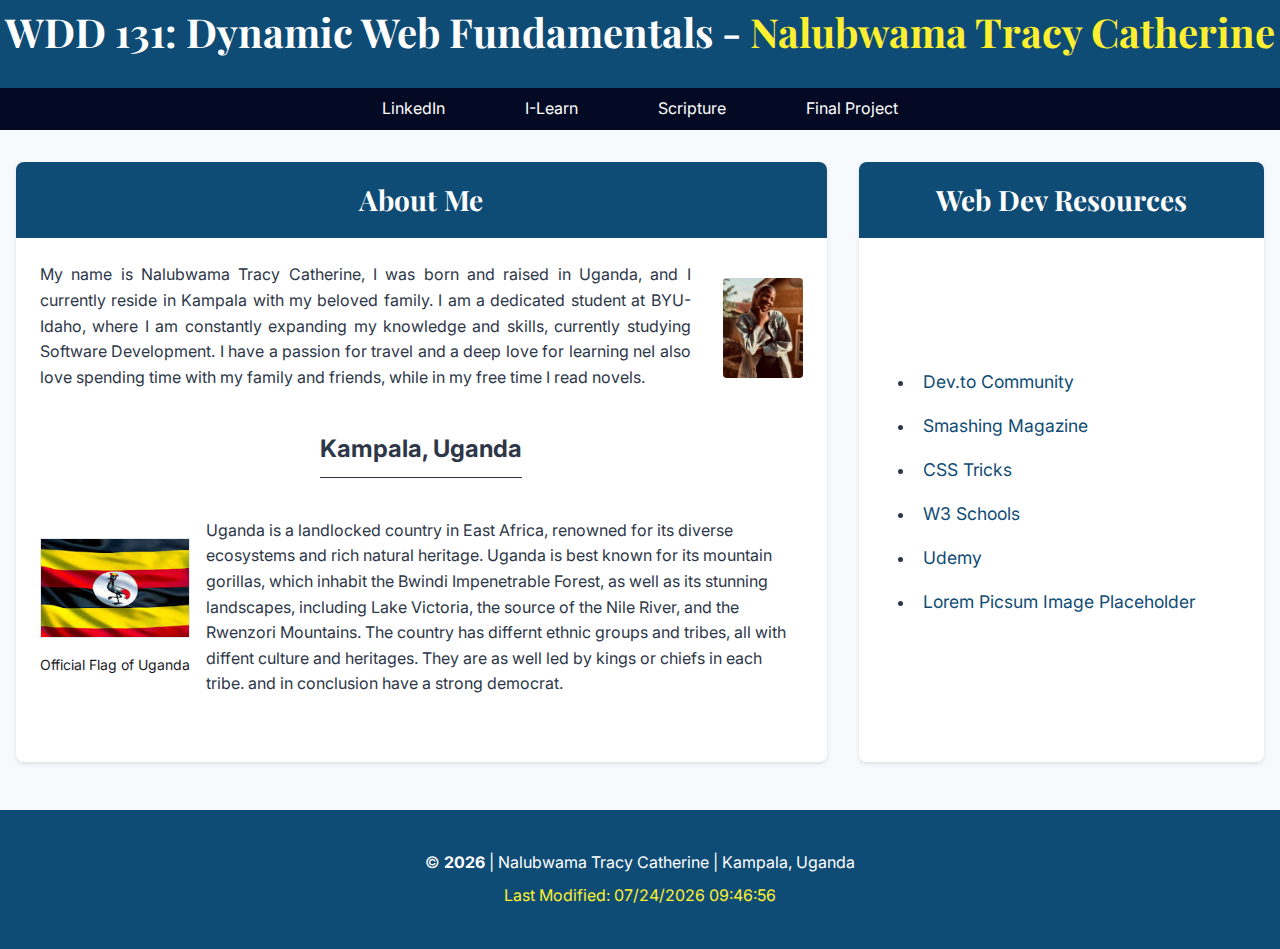
<file: index.html>
<!DOCTYPE html>
<html lang="en">
   <head>
      <meta charset="UTF-8">
      <meta name="viewport" content="width=device-width, initial-scale=1.0">
      <meta name="description" content="WDD 131 - Dynamic Web Fundamentals - Nalubwama Tracy Catherine - A comprehensive web development portfolio showcasing HTML, CSS, and JavaScript skills">
      <meta name="author" content="Nalubwama Tracy Catherine">
      <title>WDD 131 - Dynamic Web Fundamentals - Nalubwama Tracy Catherine</title>
      <link rel="preconnect" href="https://fonts.googleapis.com">
      <link rel="preconnect" href="https://fonts.gstatic.com" crossorigin>
      <link href="https://fonts.googleapis.com/css2?family=Inter:wght@400;500;600;700&family=Playfair+Display:wght@700&display=swap" rel="stylesheet">
      <link rel="stylesheet" href="styles/base.css">
      <script src="scripts/getdates.js" defer></script>
   </head>
  <body>
    <header>
        <h1>WDD 131: Dynamic Web Fundamentals - <span class="header-highlight">Nalubwama Tracy Catherine</span></h1>
      <nav>
        <a href="https://www.linkedin.com/in/tracy-catherine-2913482ba/" target="_blank" rel="noopener noreferrer">LinkedIn</a>
        <a href="https://byupw.instructure.com/" target="_blank" rel="noopener noreferrer">I-Learn</a>
        <a href="https://www.churchofjesuschrist.org/study/general-conference/2017/10/the-book-of-mormon-what-would-your-life-be-like-without-it?lang=eng&id=38#38" target="_blank" rel="noopener noreferrer">Scripture</a>
        <a href="/final-project/">Final Project</a>
        </nav>
        </header>
        
        <main>
            <div class="card about-section">
                <h2>About Me</h2>
                <div class="about-content">
                    <div class="about-text">
                        <p>My name is Nalubwama Tracy Catherine, I was born and raised in Uganda, and I currently reside in Kampala with my beloved family. I am a dedicated student at BYU-Idaho, where I am constantly expanding my knowledge and skills, currently studying Software Development. I have a passion for travel and a deep love for learning neI also love spending time with my family and friends, while in my free time I read novels.</p>
                    </div>
                    <div class="profile-photo">
                        <img src="images/profilepic.jpg" alt="Profile Photo" class="profile-photo-img">
                    </div>
                </div>
                
                <div class="location-info">
                    <h3>Kampala, Uganda</h3>
                    <div class="location-details">
                        <div class="flag-container">
                            <img src="images/flag.jpg" alt="Flag of Uganda" class="flag-img">
                            <p class="flag-caption">Official Flag of Uganda</p>
                        </div>
                        <div class="location-content">
                            <p>Uganda is a landlocked country in East Africa, renowned for its diverse ecosystems and rich natural heritage. Uganda is best known for its mountain gorillas, which inhabit the Bwindi Impenetrable Forest, as well as its stunning landscapes, including Lake Victoria, the source of the Nile River, and the Rwenzori Mountains. The country has differnt ethnic groups and tribes, all with diffent culture and heritages. They are as well led by kings or chiefs in each tribe. and in conclusion have a strong democrat.</p>
                        </div>
                    </div>
                </div>
            </div>
        
          <div class="card resources-section">
            <h2>Web Dev Resources</h2>
            <ul>
              <li><a href="https://dev.to" target="_blank">Dev.to Community</a></li>
              <li><a href="https://www.smashingmagazine.com/" target="_blank">Smashing Magazine</a></li>
              <li><a href="https://css-tricks.com/" target="_blank">CSS Tricks</a></li>
              <li><a href="https://www.w3schools.com/" target="_blank">W3 Schools</a></li>
              <li><a href="https://www.udemy.com/" target="_blank">Udemy</a></li>
              <li><a href="https://picsum.photos/" target="_blank">Lorem Picsum Image Placeholder</a></li>
            </ul>
          </div>
        </main>
        
        <footer>
          <p>© <span id="currentyear"></span> | Nalubwama Tracy Catherine | Kampala, Uganda</p>
          <p id="lastModified" class="header-highlight"></p>
        </footer>
  </body>
</html>
</file>
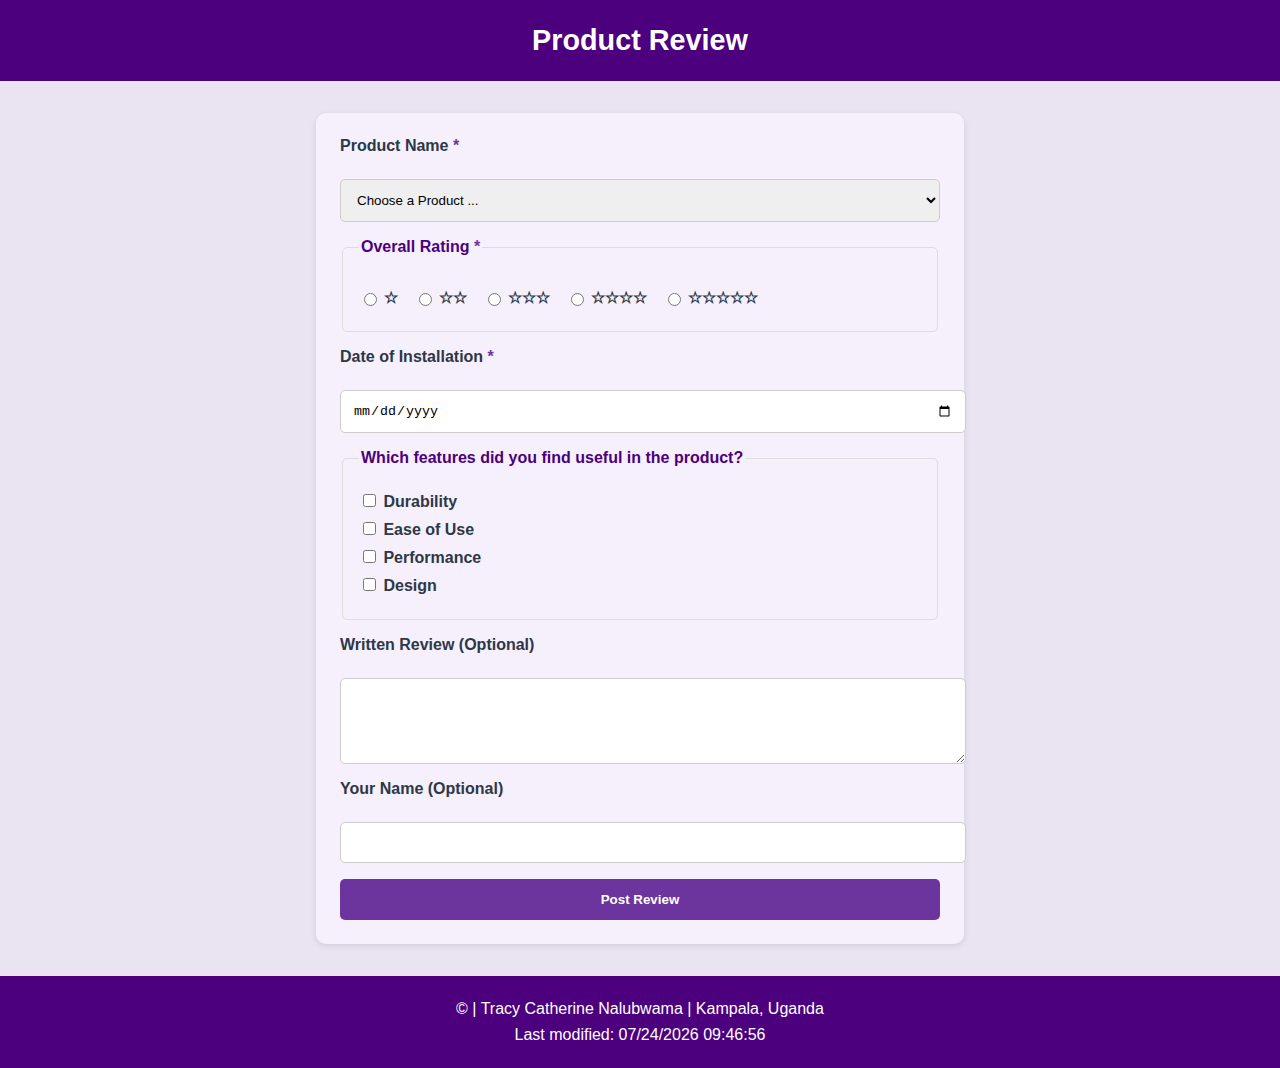
<file: form.html>
<!DOCTYPE html>
<html lang="en">
<head>
    <meta charset="UTF-8">
    <meta name="viewport" content="width=device-width, initial-scale=1.0">
    <meta name="description" content="Product Review - Share your thoughts and ratings on various products">
    <meta name="author" content="Nalubwama Tracy Catherine">
    <title>Product Review</title>
    <link rel="preconnect" href="https://fonts.googleapis.com">
    <link rel="preconnect" href="https://fonts.gstatic.com" crossorigin>
    <link href="https://fonts.googleapis.com/css2?family=Inter:wght@400;600&display=swap" rel="stylesheet">
    <link rel="stylesheet" href="styles/form.css">
</head>
<body>
    <header>
        <h1>Product Review</h1>
    </header>

    <main>
        <div class="form-container">
            <!-- Added method and action attributes -->
            <form action="review.html" method="get" id="reviewForm" novalidate>
                <!-- Product Name -->
                <label for="productName">Product Name <span class="required">*</span></label>
                <select id="productName" name="productName" required>
                    <option value="" disabled selected>Choose a Product ...</option>
                </select>

                <!-- Overall Rating -->
                <fieldset id="ratingFieldset">
                    <legend>Overall Rating <span class="required">*</span></legend>
                    <label><input type="radio" id="rating1" name="rating" value="1" required> ☆</label>
                    <label><input type="radio" id="rating2" name="rating" value="2"> ☆☆</label>
                    <label><input type="radio" id="rating3" name="rating" value="3"> ☆☆☆</label>
                    <label><input type="radio" id="rating4" name="rating" value="4"> ☆☆☆☆</label>
                    <label><input type="radio" id="rating5" name="rating" value="5"> ☆☆☆☆☆</label>
                </fieldset>

                <!-- Date of Installation -->
                <label for="installationDate">Date of Installation <span class="required">*</span></label>
                <input type="date" id="installationDate" name="installationDate" required>

                <!-- Useful Features -->
                <fieldset>
                    <legend>Which features did you find useful in the product?</legend>
                    <label><input type="checkbox" id="durability" name="features" value="Durability"> Durability</label>
                    <label><input type="checkbox" id="easeOfUse" name="features" value="Ease of Use"> Ease of Use</label>
                    <label><input type="checkbox" id="performance" name="features" value="Performance"> Performance</label>
                    <label><input type="checkbox" id="design" name="features" value="Design"> Design</label>
                </fieldset>

                <!-- Written Review -->
                <label for="review">Written Review (Optional)</label>
                <textarea id="review" name="review" rows="4"></textarea>

                <!-- User Name -->
                <label for="userName">Your Name (Optional)</label>
                <input type="text" id="userName" name="userName">

                <!-- Submit Button -->
                <button type="submit">Post Review</button>
            </form>
        </div>
    </main>

    <footer>
        <p>© <span id="currentyear"></span> | Tracy Catherine Nalubwama | Kampala, Uganda</p>
        <p id="lastModified" class="header-highlight"></p>
    </footer>

    <script src="scripts/form.js" defer></script>
</body>
</html>
</file>
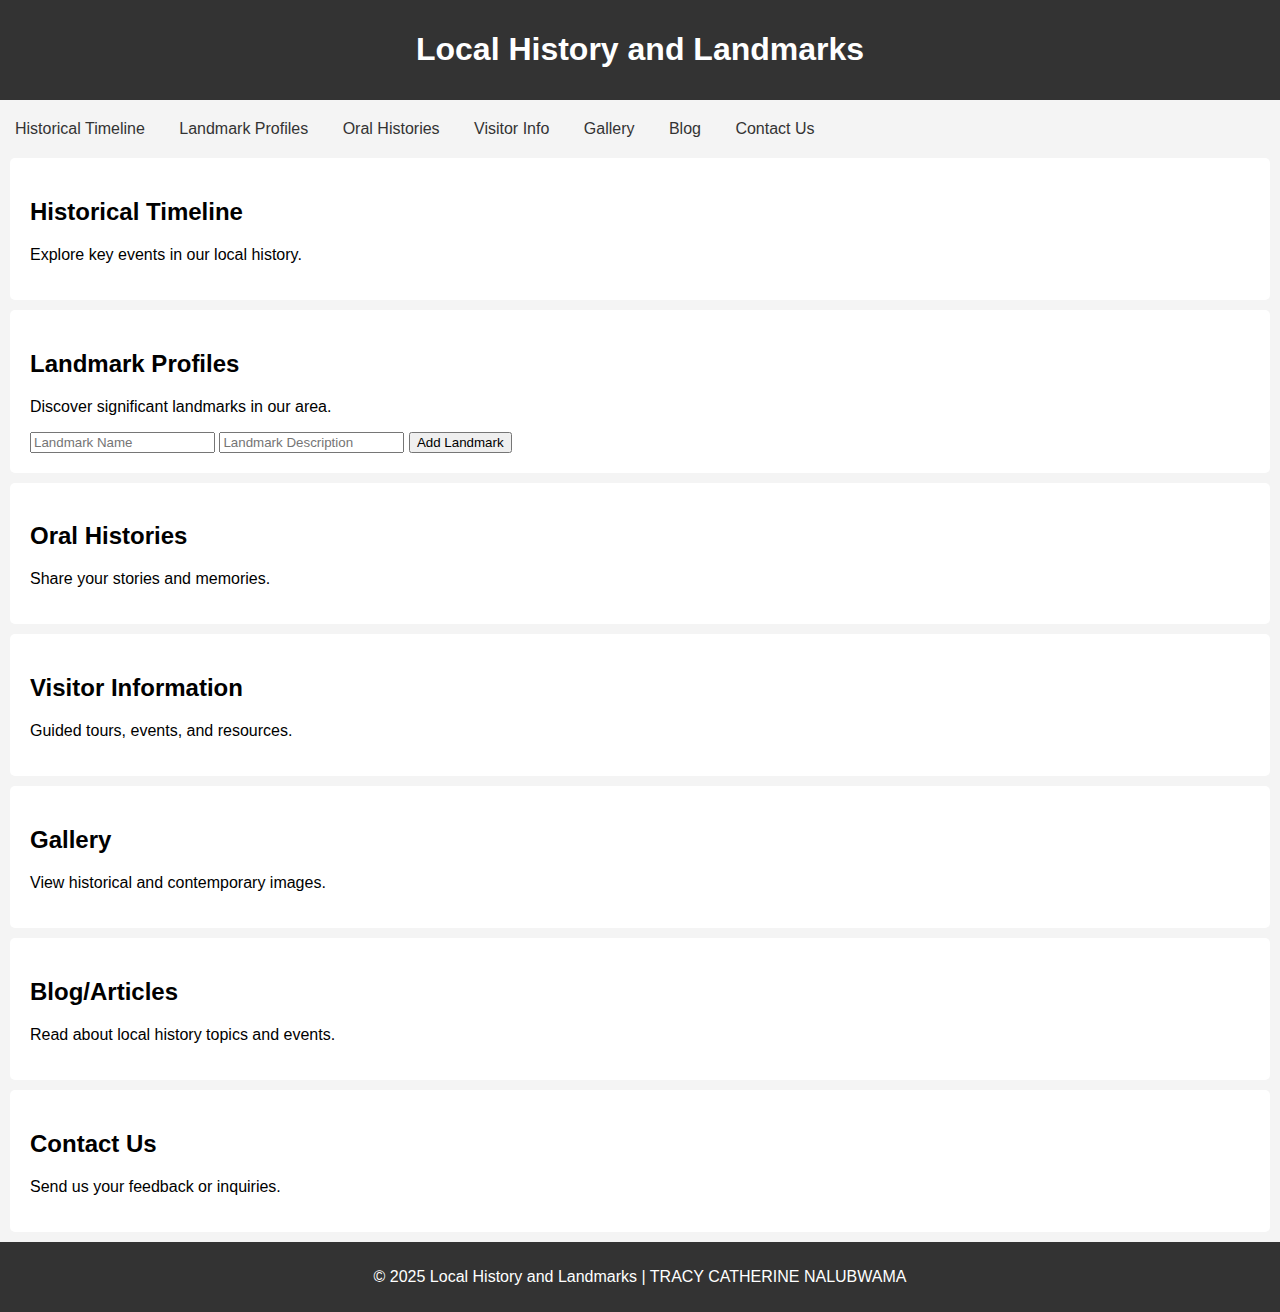
<file: land.html>
<!DOCTYPE html>
<html lang="en">
<head>
    <meta charset="UTF-8">
    <meta name="viewport" content="width=device-width, initial-scale=1.0">
    <title>Local History and Landmarks</title>
    <style>
        body {
            font-family: Arial, sans-serif;
            margin: 0;
            padding: 0;
            background-color: #f4f4f4;
        }
        header {
            background: #333;
            color: #fff;
            padding: 10px 0;
            text-align: center;
        }
        nav {
            margin: 20px 0;
        }
        nav a {
            margin: 0 15px;
            color: #333;
            text-decoration: none;
        }
        section {
            padding: 20px;
            margin: 10px;
            background: #fff;
            border-radius: 5px;
        }
        footer {
            text-align: center;
            padding: 10px 0;
            background: #333;
            color: #fff;
            position: relative;
            bottom: 0;
            width: 100%;
        }
    </style>
    <script>
        function showLandmarkInfo(landmark) {
            alert("You clicked on " + landmark + "! Here you can provide more details about this landmark.");
        }

        function addLandmark() {
            const landmarkName = document.getElementById('landmark-name').value;
            const landmarkDescription = document.getElementById('landmark-description').value;

            if (landmarkName && landmarkDescription) {
                const landmarksSection = document.getElementById('landmark-list');
                const newLandmark = document.createElement('div');
                newLandmark.innerHTML = `<h3>${landmarkName}</h3><p>${landmarkDescription}</p>`;
                newLandmark.onclick = () => showLandmarkInfo(landmarkName);
                landmarksSection.appendChild(newLandmark);

                document.getElementById('landmark-name').value = '';
                document.getElementById('landmark-description').value = '';
            } else {
                alert("Please enter both a name and a description for the landmark.");
            }
        }
    </script>
</head>
<body>
    <header>
        <h1>Local History and Landmarks</h1>
    </header>
    <nav>
        <a href="#timeline">Historical Timeline</a>
        <a href="#landmarks">Landmark Profiles</a>
        <a href="#oral-histories">Oral Histories</a>
        <a href="#visitor-info">Visitor Info</a>
        <a href="#gallery">Gallery</a>
        <a href="#blog">Blog</a>
        <a href="#contact">Contact Us</a>
    </nav>
    <section id="timeline">
        <h2>Historical Timeline</h2>
        <p>Explore key events in our local history.</p>
        <!-- Add timeline content here -->
    </section>
    <section id="landmarks">
        <h2>Landmark Profiles</h2>
        <p>Discover significant landmarks in our area.</p>
        <input type="text" id="landmark-name" placeholder="Landmark Name" />
        <input type="text" id="landmark-description" placeholder="Landmark Description" />
        <button onclick="addLandmark()">Add Landmark</button>
        <div id="landmark-list"></div>
    </section>
    <section id="oral-histories">
        <h2>Oral Histories</h2>
        <p>Share your stories and memories.</p>
        <!-- Add oral history content here -->
    </section>
    <section id="visitor-info">
        <h2>Visitor Information</h2>
        <p>Guided tours, events, and resources.</p>
        <!-- Add visitor info here -->
    </section>
    <section id="gallery">
        <h2>Gallery</h2>
        <p>View historical and contemporary images.</p>
        <!-- Add gallery content here -->
    </section>
    <section id="blog">
        <h2>Blog/Articles</h2>
        <p>Read about local history topics and events.</p>
        <!-- Add blog content here -->
    </section>
    <section id="contact">
        <h2>Contact Us</h2>
        <p>Send us your feedback or inquiries.</p>
        <!-- Add contact form here -->
    </section>
    <footer>
        <p>&copy; 2025 Local History and Landmarks | TRACY CATHERINE NALUBWAMA</p>
    </footer>
</body>
</html>
</file>
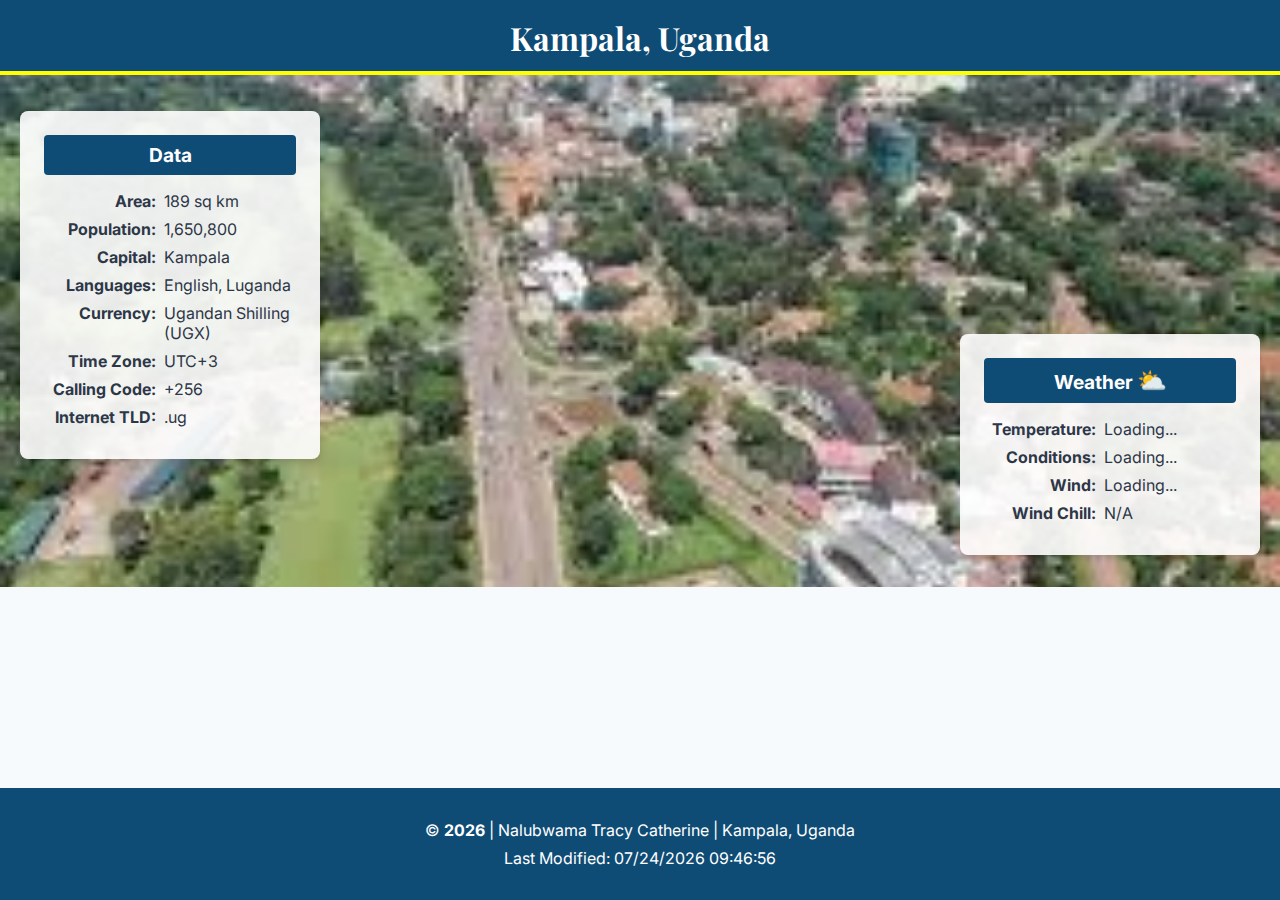
<file: place.html>
<!DOCTYPE html>
<html lang="en">
<head>
    <meta charset="UTF-8">
    <meta name="viewport" content="width=device-width, initial-scale=1.0">
    <meta name="description" content="Information about Kampala, Uganda">
    <meta name="author" content="Nalubwama Tracy Catherine">
    <title>Kampala, Uganda</title>
    <link rel="preconnect" href="https://fonts.googleapis.com">
    <link rel="preconnect" href="https://fonts.gstatic.com" crossorigin>
    <link href="https://fonts.googleapis.com/css2?family=Inter:wght@400;600&family=Playfair+Display:wght@700&display=swap" rel="stylesheet">
    <link rel="stylesheet" href="styles/place.css">
    <script src="scripts/place.js" defer></script>
</head>
<body>
    <header>
        <h1>Kampala, Uganda</h1>
    </header>

    <main>
        <!-- Hero Section with srcset for responsive images -->
        <div class="hero-section">
            <picture>
                <source srcset="images/Kampala-1min.webp" media="(max-width: 767px)">
                <source srcset="images/Kampala-1.webp" media="(min-width: 768px)">
                <img src="images/Kampala-1.webp" alt="Scenic view of Kampala City" class="hero-image">
            </picture>
        

        <!-- Data Section -->
            <section class="data-section card">
                <h2>Data</h2>
                <ul>
                    <li><strong>Area:</strong> 189 sq km</li>
                    <li><strong>Population:</strong> 1,650,800</li>
                    <li><strong>Capital:</strong> Kampala</li>
                    <li><strong>Languages:</strong> English, Luganda</li>
                    <li><strong>Currency:</strong> Ugandan Shilling (UGX)</li>
                    <li><strong>Time Zone:</strong> UTC+3</li>
                    <li><strong>Calling Code:</strong> +256</li>
                    <li><strong>Internet TLD:</strong> .ug</li>
                </ul>
            </section>

            <!-- Weather Section -->
            <section class="weather-section card">
                <h2>Weather <span class="weather-icon">⛅</span></h2>
                <img src="images/weather_icon.svg" alt="Weather Icon" class="mobile-weather-icon">
                <ul>
                    <li><strong>Temperature:</strong> <span id="temp">Loading...</span></li>
                    <li><strong>Conditions:</strong> <span id="conditions">Loading...</span></li>
                    <li><strong>Wind:</strong> <span id="wind-speed">Loading...</span></li>
                    <li><strong>Wind Chill:</strong> <span id="wind-chill">N/A</span></li>
                </ul>
            </section>
        </div>
    </main>

    <footer>
        <p>© <span id="currentyear"></span> | Nalubwama Tracy Catherine | Kampala, Uganda</p>
        <p id="lastModified" class="header-highlight"></p>
    </footer>
</body>
</html>
</file>
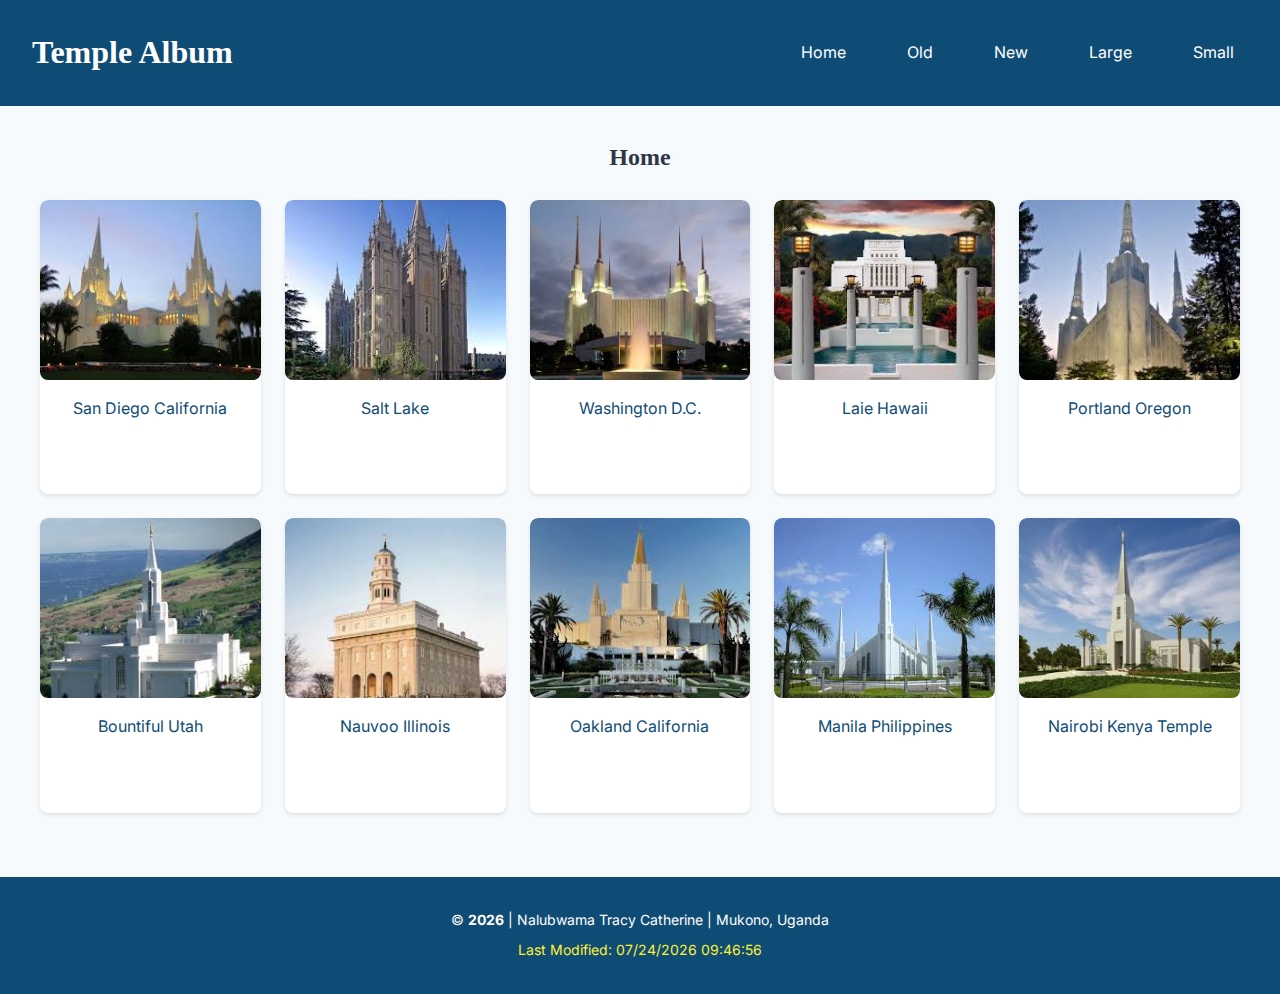
<file: temples.html>
<!DOCTYPE html>
<html lang="en">
<head>
    <meta charset="UTF-8">
    <meta name="viewport" content="width=device-width, initial-scale=1.0">
    <meta name="description" content="Temple Album - A collection of LDS temples from around the world">
    <meta name="author" content="Nalubwama Tracy Catherine">
    <title>Temple Album</title>
    <link href="https://fonts.googleapis.com/css2?family=Inter:wght@400;600&display=swap" rel="stylesheet">
    <link rel="stylesheet" href="styles/temples.css">
    <link rel="stylesheet" href="styles/temples.large.css" media="screen and (min-width: 768px)">
    <script src="scripts/temples.js" defer></script>
</head>
<body>
    <header>
        <h1>Temple Album</h1>
        <button id="menu-toggle" aria-label="Toggle Menu">&#9776;</button>
        <nav id="main-nav">
            <a href="#">Home</a>
            <a href="#">Old</a>
            <a href="#">New</a>
            <a href="#">Large</a>
            <a href="#">Small</a>
        </nav>
    </header>

    <main>
        <h2>Home</h2>
        <section class="gallery">
            <figure>
                <img src="images/download.jpgSAN.jpg" alt="San Diego California Temple">
                <figcaption>San Diego California</figcaption>
            </figure>
            <figure>
                <img src="images/download.jpgSalt.jpg" alt="Salt Lake Temple">
                <figcaption>Salt Lake</figcaption>
            </figure>
            <figure>
                <img src="images/download.jpgWashington.jpg" alt="Washington D.C. Temple">
                <figcaption>Washington D.C.</figcaption>
            </figure>
            <figure>
                <img src="images/download.jpgLei.jpg" alt="Laie Hawaii Temple">
                <figcaption>Laie Hawaii</figcaption>
            </figure>
            <figure>
                <img src="images/download.jpgPortland.jpg" alt="Portland Oregon Temple">
                <figcaption>Portland Oregon</figcaption>
            </figure>
            <figure>
                <img src="images/download.jpgUtah.jpg" alt="Bountiful Utah Temple">
                <figcaption>Bountiful Utah</figcaption>
            </figure>
            <figure>
                <img src="images/download.jpgNauvoo.jpg" alt="Nauvoo Illinois Temple">
                <figcaption>Nauvoo Illinois</figcaption>
            </figure>
            <figure>
                <img src="images/download.jpgOakland.jpg" alt="Oakland California Temple">
                <figcaption>Oakland California</figcaption>
            </figure>
            <figure>
                <img src="images/download.jpgManila.jpg" alt="Manila Philippines Temple">
                <figcaption>Manila Philippines</figcaption>
            </figure>
            <figure>
                <img src="images/download.jpgNairobi.jpg" alt="Nairobi Kenya Temple">
                <figcaption>Nairobi Kenya Temple</figcaption>
            </figure>
        </section>
    </main>

    <footer>
        <p>© <span id="currentyear"></span> | Nalubwama Tracy Catherine | Mukono, Uganda</p>
        <p id="lastModified" class="header-highlight"></p>
    </footer>
</body>
</html>
</file>
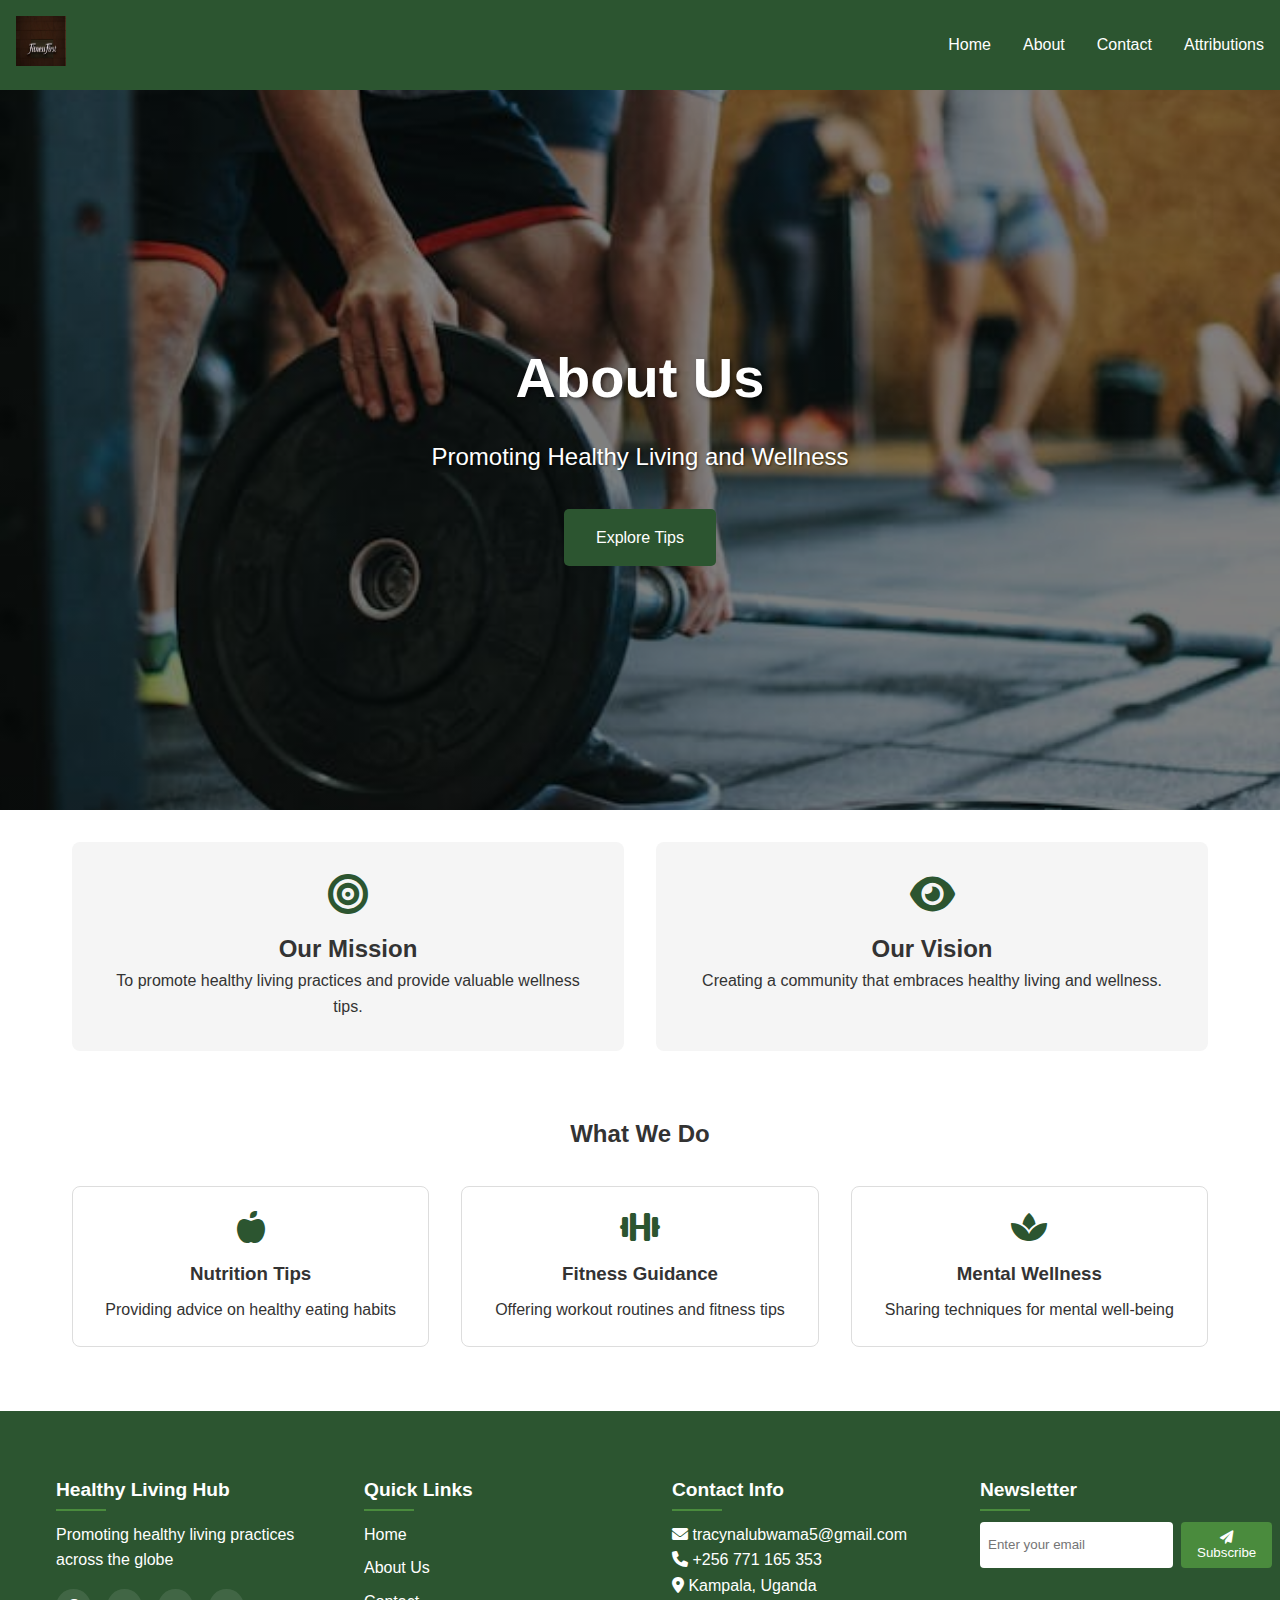
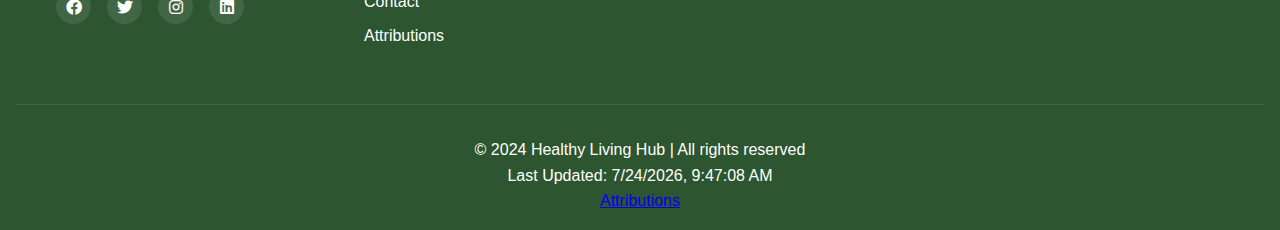
<file: individual-project/about.html>
<!DOCTYPE html>
<html lang="en">
<head>
    <meta charset="UTF-8">
    <meta name="viewport" content="width=device-width, initial-scale=1.0">
    <meta name="description" content="Learn about Healthy Living Hub's mission and team">
    <title>About Us - Healthy Living Hub</title>
    <link rel="stylesheet" href="styles/main.css">
    <link rel="stylesheet" href="styles/about.css">
    <link rel="stylesheet" href="styles/home.css">
   
    <link rel="stylesheet" href="https://cdnjs.cloudflare.com/ajax/libs/font-awesome/6.0.0/css/all.min.css">
    <link rel="icon" href="images/favicon.ico" type="image/x-icon">
</head>
<body>
    <header>
        <nav class="main-nav">
            <div class="logo">
                <img src="images/logo.jpg" alt="Logo" width="50" height="50" loading="lazy">
            </div>
            <button class="hamburger" aria-label="Toggle Navigation">
                <span></span>
                <span></span>
                <span></span>
            </button>
            <ul class="nav-links">
                <li><a href="index.html" class="active">Home</a></li>
                <li><a href="about.html">About</a></li>
                <li><a href="contact.html">Contact</a></li>
                <li><a href="attributions.html">Attributions</a></li>
            </ul>
        </nav>
    </header>

    <main>
        <section class="hero">
            <div class="hero-content">
                <h1>About Us</h1>
                <p>Promoting Healthy Living and Wellness</p>
                <a href="#wellness-tips" class="cta-button">Explore Tips</a>
            </div>
        </section>
        <!-- <section class="about-hero">
           
            <div class="hero-text">
                <h1>About Us</h1>
                <p>Promoting Healthy Living and Wellness</p>
            </div>
        </section> -->

        <section class="mission-vision">
            <div class="mission">
                <i class="fas fa-bullseye"></i>
                <h2>Our Mission</h2>
                <p>To promote healthy living practices and provide valuable wellness tips.</p>
            </div>
            <div class="vision">
                <i class="fas fa-eye"></i>
                <h2>Our Vision</h2>
                <p>Creating a community that embraces healthy living and wellness.</p>
            </div>
        </section>

        <section class="key-features">
            <h2>What We Do</h2>
            <div class="features-grid">
                <div class="feature">
                    <i class="fas fa-apple-alt"></i>
                    <h3>Nutrition Tips</h3>
                    <p>Providing advice on healthy eating habits</p>
                </div>
                <div class="feature">
                    <i class="fas fa-dumbbell"></i>
                    <h3>Fitness Guidance</h3>
                    <p>Offering workout routines and fitness tips</p>
                </div>
                <div class="feature">
                    <i class="fas fa-spa"></i>
                    <h3>Mental Wellness</h3>
                    <p>Sharing techniques for mental well-being</p>
                </div>
            </div>
        </section>
    </main>

    <!-- Footer section (same as other pages) -->
    <footer class="site-footer">
        <div class="footer-content">
            <div class="footer-section">
                <h3>Healthy Living Hub</h3>
                <p>Promoting healthy living practices across the globe</p>
                <div class="social-icons">
                    <a href="https://facebook.com" aria-label="Facebook">
                        <i class="fab fa-facebook"></i>
                    </a>
                    <a href="https://twitter.com" aria-label="Twitter">
                        <i class="fab fa-twitter"></i>
                    </a>
                    <a href="https://instagram.com" aria-label="Instagram">
                        <i class="fab fa-instagram"></i>
                    </a>
                    <a href="https://linkedin.com" aria-label="LinkedIn">
                        <i class="fab fa-linkedin"></i>
                    </a>
                </div>
            </div>
            
            <div class="footer-section">
                <h3>Quick Links</h3>
                <ul>
                    <li><a href="index.html">Home</a></li>
                    <li><a href="about.html">About Us</a></li>
                    <li><a href="contact.html">Contact</a></li>
                    <li><a href="attributions.html">Attributions</a></li>
                </ul>
            </div>
            
            <div class="footer-section">
                <h3>Contact Info</h3>
                <p><i class="fas fa-envelope"></i> tracynalubwama5@gmail.com</p>
                <p><i class="fas fa-phone"></i> +256 771 165 353</p>
                <p><i class="fas fa-map-marker-alt"></i> Kampala, Uganda</p>
            </div>
            
            <div class="footer-section">
                <h3>Newsletter</h3>
                <form id="newsletter-form" class="newsletter-form">
                    <input type="email" placeholder="Enter your email" required>
                    <button type="submit"><i class="fas fa-paper-plane"></i> Subscribe</button>
                </form>
            </div>
        </div>
        
        <div class="footer-bottom">
            <p>&copy; 2024 Healthy Living Hub | All rights reserved</p>
            <p>Last Updated: <span id="lastModified"></span></p>
            <p><a href="attributions.html">Attributions</a></p>
        </div>
    </footer>

    <script type="module" src="scripts/main.js"></script>
    <script type="module" src="scripts/subscription.js"></script>
    <script type="module" src="scripts/navigation.js"></script>
    <script>
        document.getElementById('lastModified').textContent = new Date().toLocaleString();
    </script>
</body>
</html>
</file>
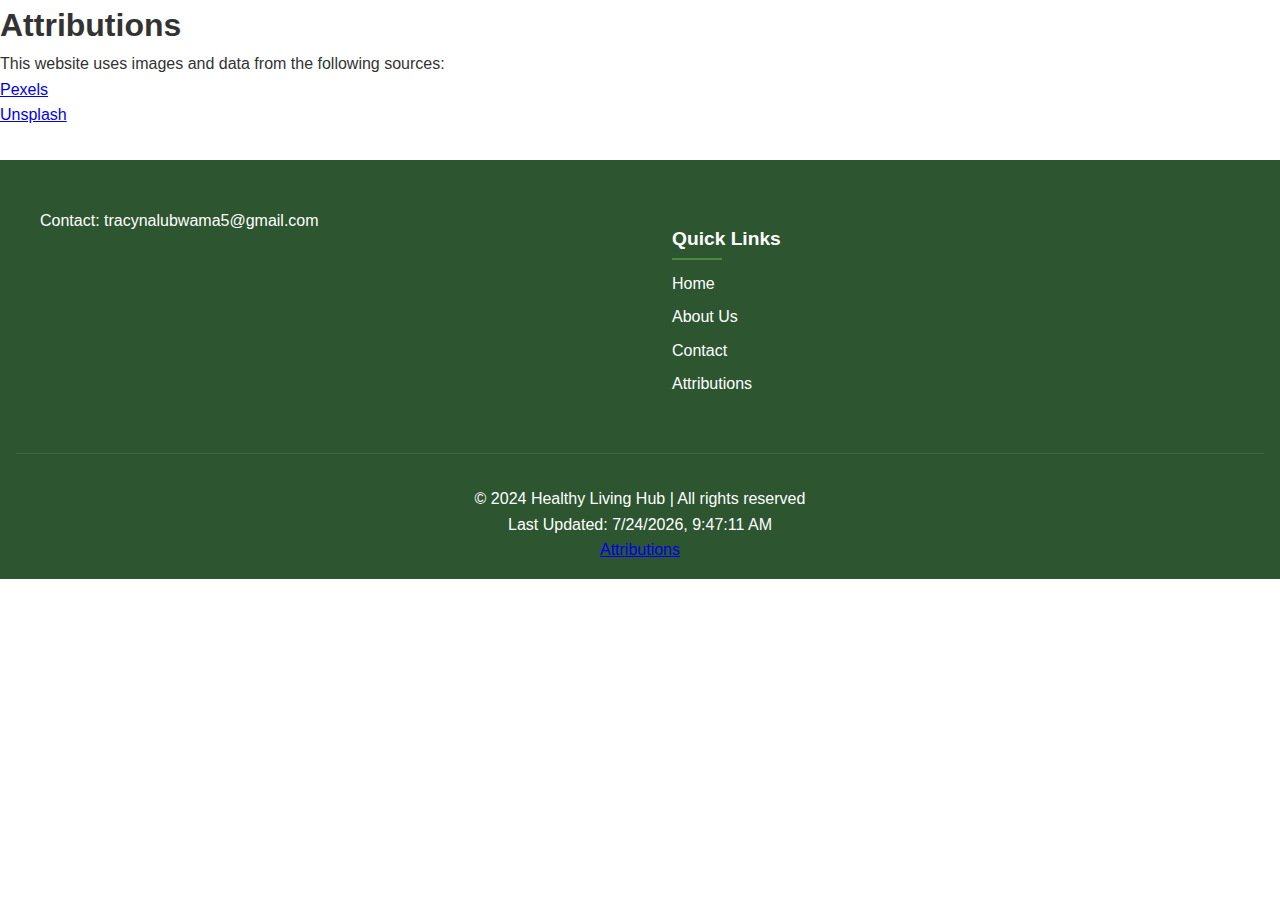
<file: individual-project/attributions.html>
<!DOCTYPE html>
<html lang="en">
    <head>
        <meta charset="UTF-8">
        <meta name="viewport" content="width=device-width, initial-scale=1.0">
        <meta name="description" content="Attributions for Healthy Living Hub">
        <title>Attributions - Healthy Living Hub</title>
        <link rel="stylesheet" href="styles/main.css">
        <link rel="stylesheet" href="styles/home.css">
        <link rel="icon" href="images/favicon.ico" type="image/x-icon">
    </head>
<body>
   
    <main>
        <section class="attributions">
            <h1>Attributions</h1>
            <p>This website uses images and data from the following sources:</p>
            <ul>
                <li><a href="https://www.pexels.com">Pexels</a></li>
                <li><a href="https://www.unsplash.com">Unsplash</a></li>
            </ul>
        </section>
    </main>

    <footer class="site-footer">
        <div class="footer-content">
            <div class="contact-info">
                <p>Contact: tracynalubwama5@gmail.com</p>
            </div>
            <div class="footer-section">
                <h3>Quick Links</h3>
                <ul>
                    <li><a href="index.html">Home</a></li>
                    <li><a href="about.html">About Us</a></li>
                    <li><a href="contact.html">Contact</a></li>
                    <li><a href="attributions.html">Attributions</a></li>
                </ul>
            </div>
        </div>
        <div class="footer-bottom">
            <p>&copy; 2024 Healthy Living Hub | All rights reserved</p>
            <p>Last Updated: <span id="lastModified"></span></p>
            <p><a href="attributions.html">Attributions</a></p>
        </div>
    </footer>

    <script>
        document.getElementById('lastModified').textContent = new Date().toLocaleString();
    </script>
</body>
</html>
</file>
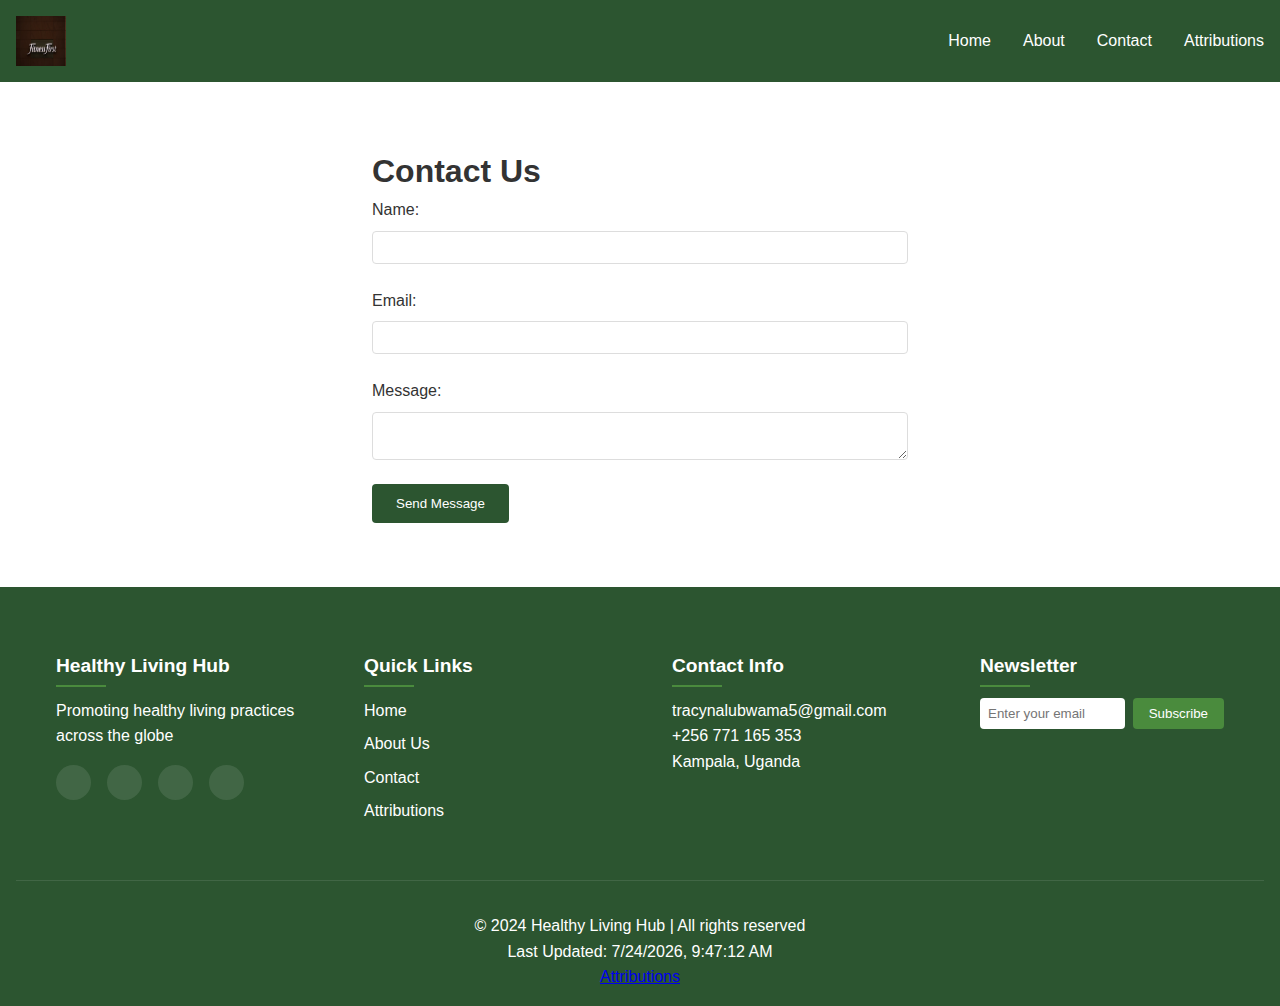
<file: individual-project/contact.html>
<html lang="en">
<head>
    <meta charset="UTF-8">
    <meta name="viewport" content="width=device-width, initial-scale=1.0">
    <meta name="description" content="Contact East African Farming Hub">
    <title>Contact Us - East African Farming Hub</title>
    <link rel="stylesheet" href="styles/main.css">
    <link rel="stylesheet" href="styles/contact.css">
    <link rel="icon" href="images/pexels-team exercise.jpg" type="image/x-icon">
</head>
<body>
    <header>
        <nav class="main-nav">
            <div class="logo">
                <img src="images/logo.jpg" alt="Logo" width="50" height="50" loading="lazy">
            </div>
            <button class="hamburger" aria-label="Toggle Navigation">
                <span></span>
                <span></span>
                <span></span>
            </button>
            <ul class="nav-links">
                <li><a href="index.html" class="active">Home</a></li>
                <li><a href="about.html">About</a></li>
                <li><a href="contact.html">Contact</a></li>
                <li><a href="attributions.html">Attributions</a></li>
            </ul>
        </nav>
    </header>
    <main>
        <section class="contact-form">
            <h1>Contact Us</h1>
            <form id="contact-form" action="thankyou.html">
                <div class="form-group">
                    <label for="name">Name:</label>
                    <input type="text" id="name" name="name" required>
                </div>
                <div class="form-group">
                    <label for="email">Email:</label>
                    <input type="email" id="email" name="email" required>
                </div>
                <div class="form-group">
                    <label for="message">Message:</label>
                    <textarea id="message" name="message" required></textarea>
                </div>
                <button type="submit">Send Message</button>
            </form>
        </section>
    </main>
    <footer class="site-footer">
        <div class="footer-content">
            <div class="footer-section">
                <h3>Healthy Living Hub</h3>
                <p>Promoting healthy living practices across the globe</p>
                <div class="social-icons">
                    <a href="https://facebook.com" aria-label="Facebook">
                        <i class="fab fa-facebook"></i>
                    </a>
                    <a href="https://twitter.com" aria-label="Twitter">
                        <i class="fab fa-twitter"></i>
                    </a>
                    <a href="https://instagram.com" aria-label="Instagram">
                        <i class="fab fa-instagram"></i>
                    </a>
                    <a href="https://linkedin.com" aria-label="LinkedIn">
                        <i class="fab fa-linkedin"></i>
                    </a>
                </div>
            </div>
            
            <div class="footer-section">
                <h3>Quick Links</h3>
                <ul>
                    <li><a href="index.html">Home</a></li>
                    <li><a href="about.html">About Us</a></li>
                    <li><a href="contact.html">Contact</a></li>
                    <li><a href="attributions.html">Attributions</a></li>
                </ul>
            </div>
            
            <div class="footer-section">
                <h3>Contact Info</h3>
                <p><i class="fas fa-envelope"></i> tracynalubwama5@gmail.com</p>
                <p><i class="fas fa-phone"></i> +256 771 165 353</p>
                <p><i class="fas fa-map-marker-alt"></i> Kampala, Uganda</p>
            </div>
            
            <div class="footer-section">
                <h3>Newsletter</h3>
                <form id="newsletter-form" class="newsletter-form">
                    <input type="email" placeholder="Enter your email" required>
                    <button type="submit"><i class="fas fa-paper-plane"></i> Subscribe</button>
                </form>
            </div>
        </div>
        
        <div class="footer-bottom">
            <p>&copy; 2024 Healthy Living Hub | All rights reserved</p>
            <p>Last Updated: <span id="lastModified"></span></p>
            <p><a href="attributions.html">Attributions</a></p>
        </div>
    </footer>
    <script>
        document.getElementById('lastModified').textContent = new Date().toLocaleString();
    </script>
    <script type="module" src="scripts/subscription.js"></script>
    <script type="module" src="scripts/navigation.js"></script>
    <script type="module" src="scripts/subscription.js"></script>
    <script type="module" src="scripts/main.js"></script>
</body>
</html>
</file>
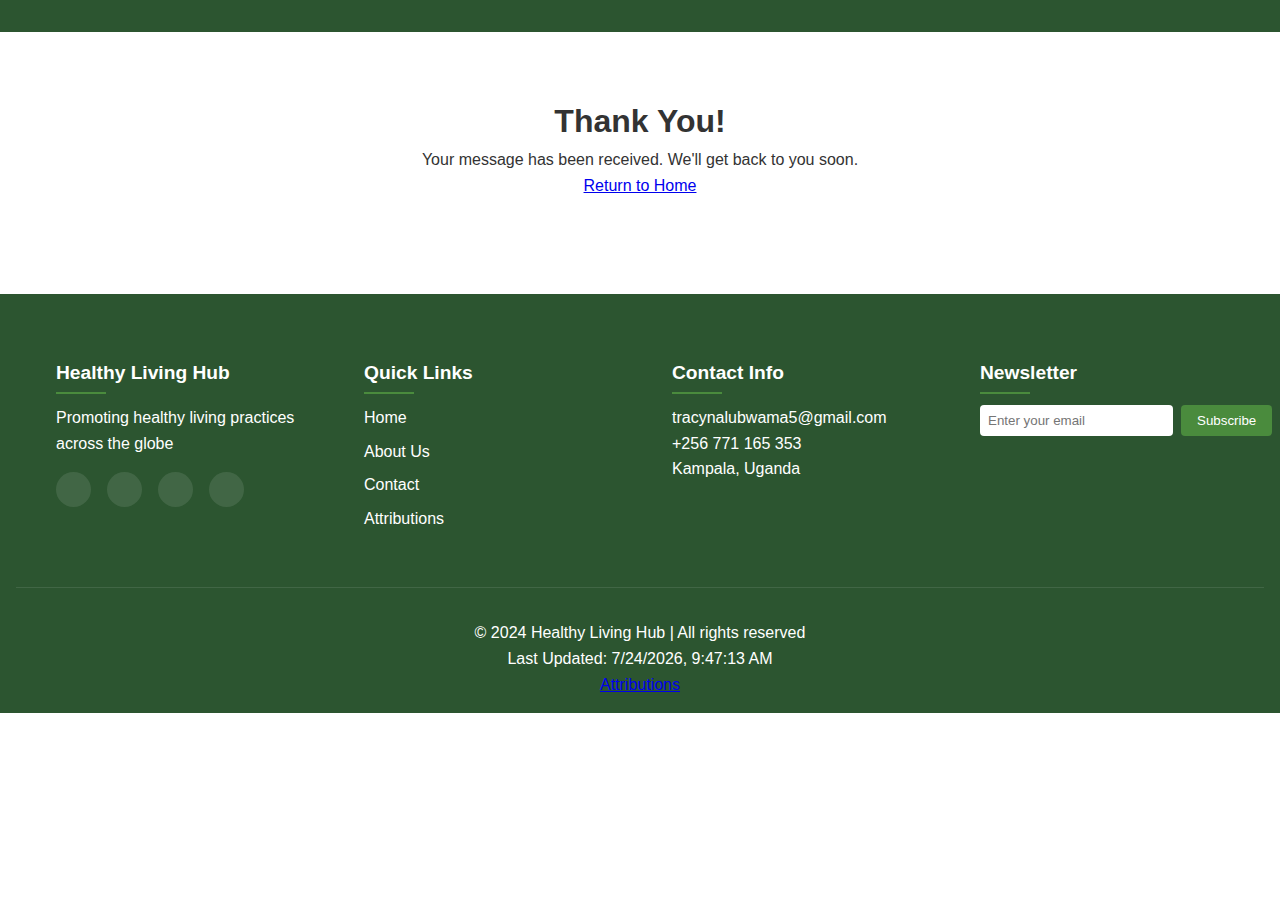
<file: individual-project/thankyou.html>
<!DOCTYPE html>
<html lang="en">
<head>
    <meta charset="UTF-8">
    <meta name="viewport" content="width=device-width, initial-scale=1.0">
    <title>Thank You - Healthy Living Hub</title>
    <link rel="stylesheet" href="styles/main.css">
    <style>
        .thank-you {
            text-align: center;
            padding: 4rem 2rem;
        }
    </style>
</head>
<body>
    <!-- Same header as index.html -->
    <header>
        <nav class="main-nav">
            <!-- ...existing code... -->
        </nav>
    </header>
    <main>
        <section class="thank-you">
            <h1>Thank You!</h1>
            <p>Your message has been received. We'll get back to you soon.</p>
            <a href="index.html" class="button">Return to Home</a>
        </section>
    </main>

    <!-- Same footer as index.html -->
    <footer class="site-footer">
        <div class="footer-content">
            <div class="footer-section">
                <h3>Healthy Living Hub</h3>
                <p>Promoting healthy living practices across the globe</p>
                <div class="social-icons">
                    <a href="https://facebook.com" aria-label="Facebook">
                        <i class="fab fa-facebook"></i>
                    </a>
                    <a href="https://twitter.com" aria-label="Twitter">
                        <i class="fab fa-twitter"></i>
                    </a>
                    <a href="https://instagram.com" aria-label="Instagram">
                        <i class="fab fa-instagram"></i>
                    </a>
                    <a href="https://linkedin.com" aria-label="LinkedIn">
                        <i class="fab fa-linkedin"></i>
                    </a>
                </div>
            </div>
            
            <div class="footer-section">
                <h3>Quick Links</h3>
                <ul>
                    <li><a href="index.html">Home</a></li>
                    <li><a href="about.html">About Us</a></li>
                    <li><a href="contact.html">Contact</a></li>
                    <li><a href="attributions.html">Attributions</a></li>
                </ul>
            </div>
            
            <div class="footer-section">
                <h3>Contact Info</h3>
                <p><i class="fas fa-envelope"></i> tracynalubwama5@gmail.com</p>
                <p><i class="fas fa-phone"></i> +256 771 165 353</p>
                <p><i class="fas fa-map-marker-alt"></i> Kampala, Uganda</p>
            </div>
            
            <div class="footer-section">
                <h3>Newsletter</h3>
                <form id="newsletter-form" class="newsletter-form">
                    <input type="email" placeholder="Enter your email" required>
                    <button type="submit"><i class="fas fa-paper-plane"></i> Subscribe</button>
                </form>
            </div>
        </div>
        
        <div class="footer-bottom">
            <p>&copy; 2024 Healthy Living Hub | All rights reserved</p>
            <p>Last Updated: <span id="lastModified"></span></p>
            <p><a href="attributions.html">Attributions</a></p>
        </div>
    </footer>
    <script>
        document.getElementById('lastModified').textContent = new Date().toLocaleString();
    </script>
    <script type="module" src="scripts/subscription.js"></script>
</body>
</html>
</file>
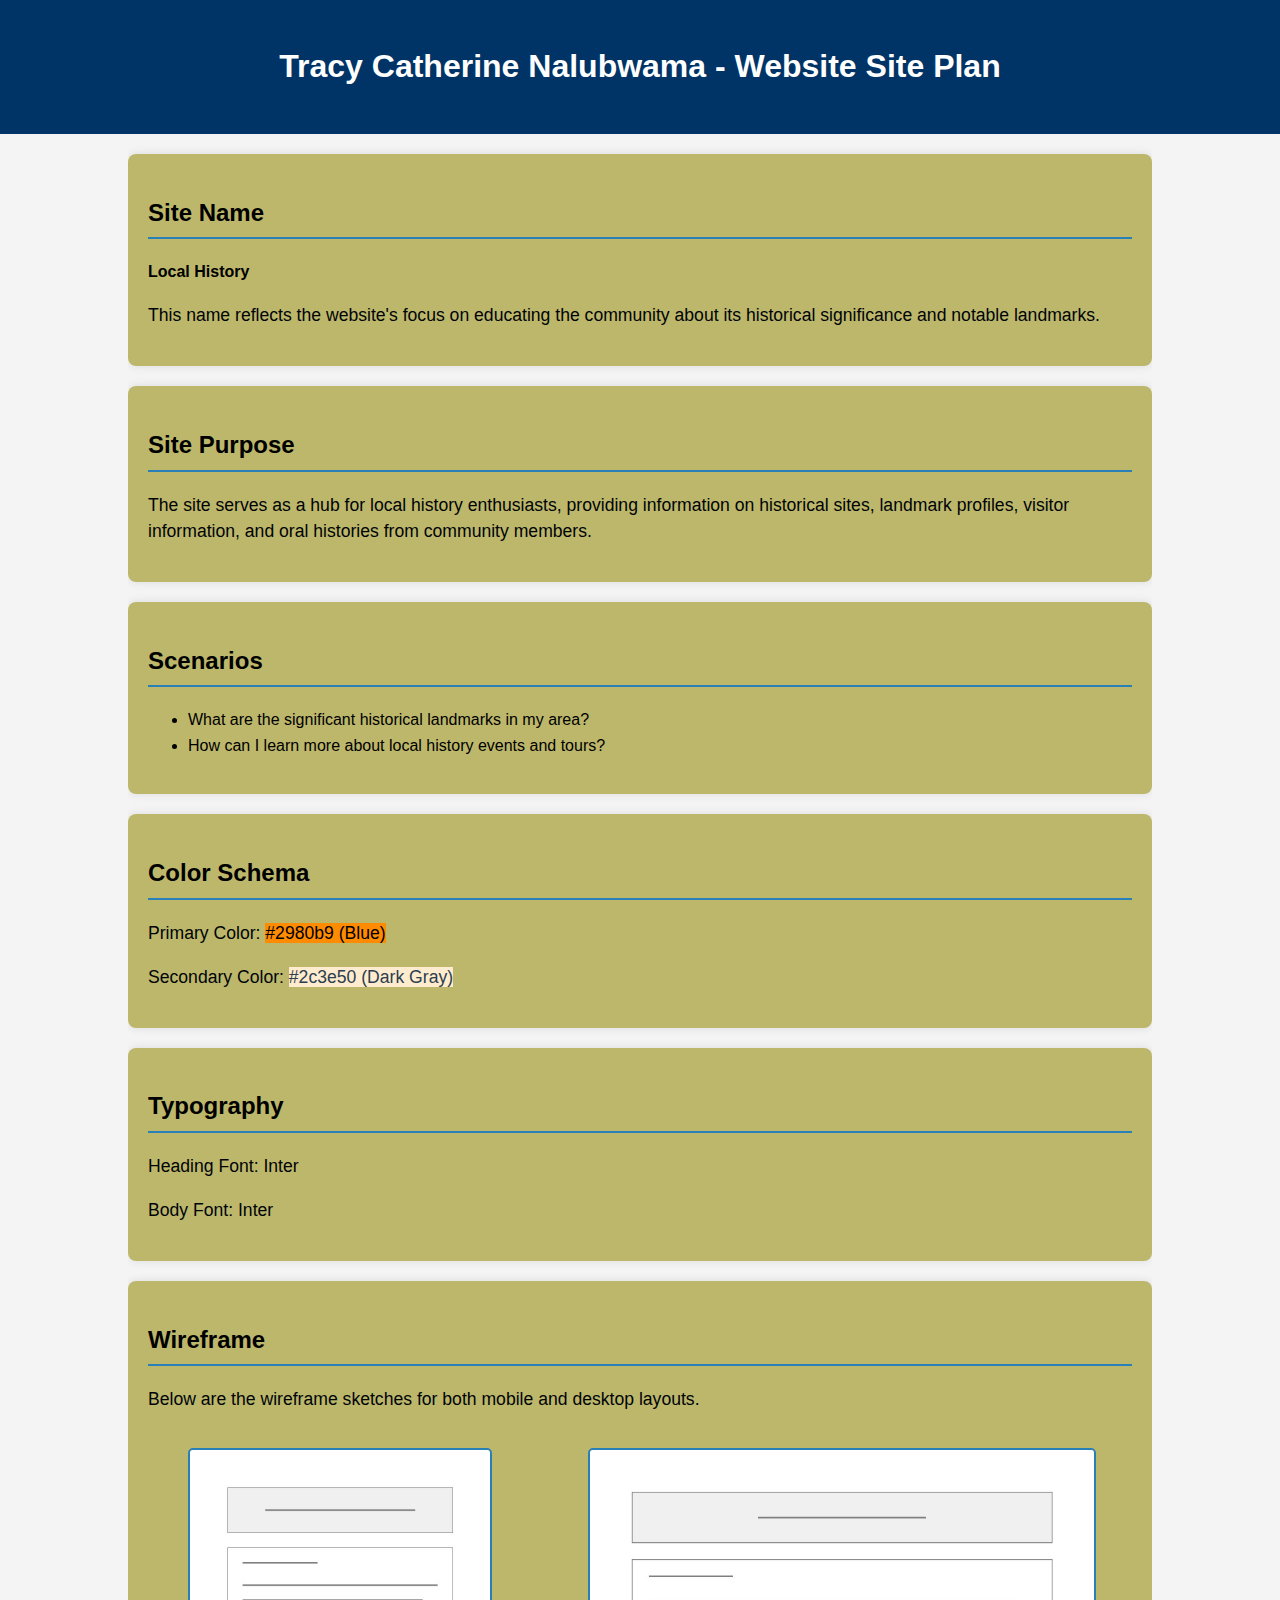
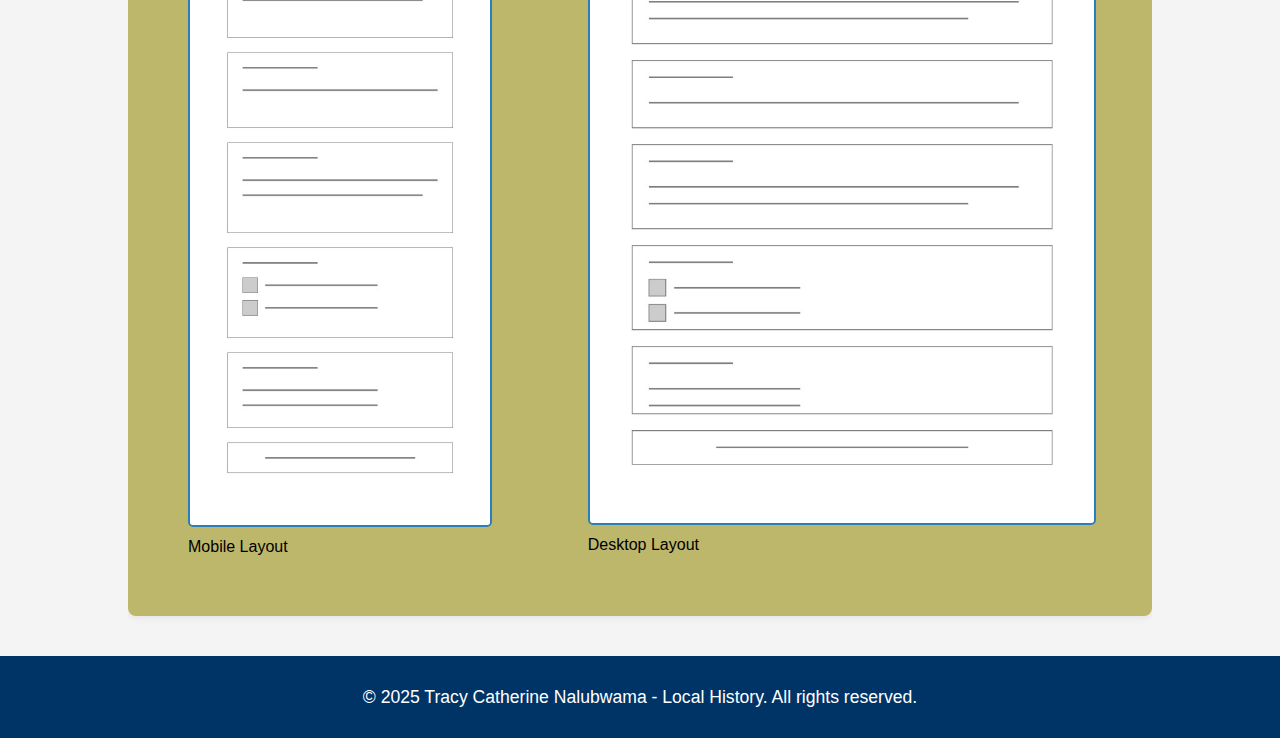
<file: Project/Siteplan.html>
<!DOCTYPE html>
<html lang="en">
<head>
    <meta charset="UTF-8">
    <meta name="viewport" content="width=device-width, initial-scale=1.0">
    <title>Site Plan</title>
    <link rel="preconnect" href="https://fonts.googleapis.com">
    <link rel="preconnect" href="https://fonts.gstatic.com" crossorigin>
    <link href="https://fonts.googleapis.com/css2?family=Liter&family=Poppins:ital,wght@0,100;0,200;0,300;0,400;0,500;0,600;0,700;0,800;0,900;1,100;1,200;1,300;1,400;1,500;1,600;1,700;1,800;1,900&display=swap" rel="stylesheet">
    <link rel="stylesheet" href="styles/styles.css">
</head>
<body>

    <header>
        <h1>Tracy Catherine Nalubwama - Website Site Plan</h1>
    </header>

    <div class="container">
        <section id="site-name">
            <h2>Site Name</h2>
            <strong>Local History</strong>
            
            <p>This name reflects the website's focus on educating the community about its historical significance and notable landmarks.</p>
        </section>

        <section id="site-purpose">
            <h2>Site Purpose</h2>
            <p>The site serves as a hub for local history enthusiasts, providing information on historical sites, landmark profiles, visitor information, and oral histories from community members.</p>
        </section>

        <section id="scenarios">
            <h2>Scenarios</h2>
            <ul>
                <li>What are the significant historical landmarks in my area?</li>
                <li>How can I learn more about local history events and tours?</li> 
            </ul>
        </section>

        <section id="color-schema">
            <h2>Color Schema</h2>
            <p>Primary Color: <span style="color: #2980b9; background-color: darkorange; color: black;">#2980b9 (Blue)</span></p>
            <p>Secondary Color: <span style="color: #2c3e50; background-color: blanchedalmond;">#2c3e50 (Dark Gray)</span></p>
            
        </section>

        <section id="typography">
            <h2>Typography</h2>
            <p>Heading Font: Inter</p>
            <p>Body Font: Inter</p>
        </section>

        <section id="wireframe">
            <h2>Wireframe</h2>
            <p>Below are the wireframe sketches for both mobile and desktop layouts.</p>
            <div class="wireframe">
                <figure>
                    <img src="images/mobile-wireframe.jpg" alt="Mobile Wireframe">
                    <figcaption>Mobile Layout</figcaption>
                </figure>
                <figure>
                    <img src="images/window-wireframe.jpg" alt="Desktop Wireframe">
                    <figcaption>Desktop Layout</figcaption>
                </figure>
            </div>
        </section>
    </div>

    <footer>
        <p>&copy; 2025 Tracy Catherine Nalubwama - Local History. All rights reserved.</p>
    </footer>

</body>
</html>
</file>
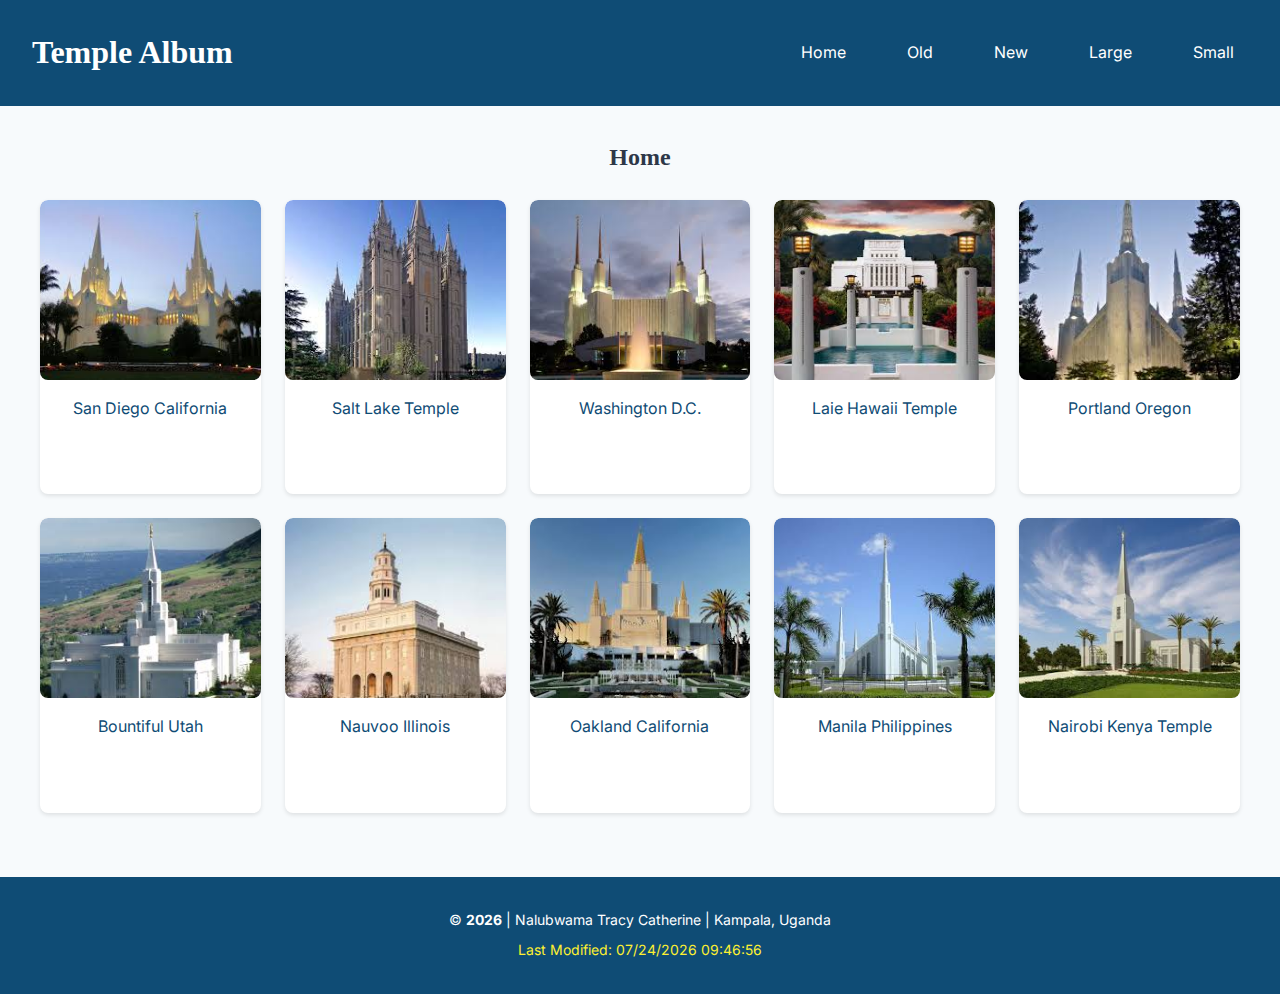
<file: styles/temple.html>
<!DOCTYPE html>
<html lang="en">
<head>
    <meta charset="UTF-8">
    <meta name="viewport" content="width=device-width, initial-scale=1.0">
    <meta name="description" content="Temple Album - A collection of LDS temples from around the world">
    <meta name="author" content="Nalubwama Tracy Catherine">
    <title>Temple Album</title>
    <link href="https://fonts.googleapis.com/css2?family=Inter:wght@400;600&display=swap" rel="stylesheet">
    <link rel="stylesheet" href="/styles/temple.css">
    <link rel="stylesheet" href="/styles/temple.large.css" media="screen and (min-width: 768px)">
    <script src="/scripts/temple.js" defer></script>
</head>
<body>
    <header>
        <h1>Temple Album</h1>
        <button id="menu-toggle" aria-label="Toggle Menu">&#9776;</button>
        <nav id="main-nav">
            <a href="#">Home</a>
            <a href="#">Old</a>
            <a href="#">New</a>
            <a href="#">Large</a>
            <a href="#">Small</a>
        </nav>
    </header>

    <main>
        <h2>Home</h2>
        <section class="gallery">
            <figure>
                <img src="/images/download.jpgSAN.jpg" alt="San Diego California Temple">
                <figcaption>San Diego California</figcaption>
            </figure>
            <figure>
                <img src="/images/download.jpg Salt.jpg" alt="Salt Lake Temple">
                <figcaption>Salt Lake Temple</figcaption>
            </figure>
            <figure>
                <img src="/images/download.jpgWashington.jpg" alt="Washington D.C. Temple">
                <figcaption>Washington D.C.</figcaption>
            </figure>
            <figure>
                <img src="/images/download.jpgLei.jpg" alt="Laie Hawaii Temple">
                <figcaption>Laie Hawaii Temple</figcaption>
            </figure>
            <figure>
                <img src="/images/download.jpgPortland.jpg" alt="Portland Oregon Temple">
                <figcaption>Portland Oregon</figcaption>
            </figure>
            <figure>
                <img src="/images/download.jpgUtah.jpg" alt="Bountiful Utah Temple">
                <figcaption>Bountiful Utah</figcaption>
            </figure>
            <figure>
                <img src="/images/download.jpgNauvoo.jpg" alt="Nauvoo Illinois Temple">
                <figcaption>Nauvoo Illinois</figcaption>
            </figure>
            <figure>
                <img src="/images/download.jpgOakland.jpg" alt="Oakland California Temple">
                <figcaption>Oakland California</figcaption>
            </figure>
            <figure>
                <img src="/images/download.jpgManila.jpg" alt="Manila Philippines Temple">
                <figcaption>Manila Philippines</figcaption>
            </figure>
            <figure>
                <img src="/images/download.jpgNairobi.jpg" alt="Nairobi Kenya Temple">
                <figcaption>Nairobi Kenya Temple</figcaption>
            </figure>
        </section>
    </main>

    <footer>
        <p>© <span id="currentyear"></span> | Nalubwama Tracy Catherine | Kampala, Uganda</p>
        <p id="lastModified" class="header-highlight"></p>
    </footer>
</body>
</html>
</file>
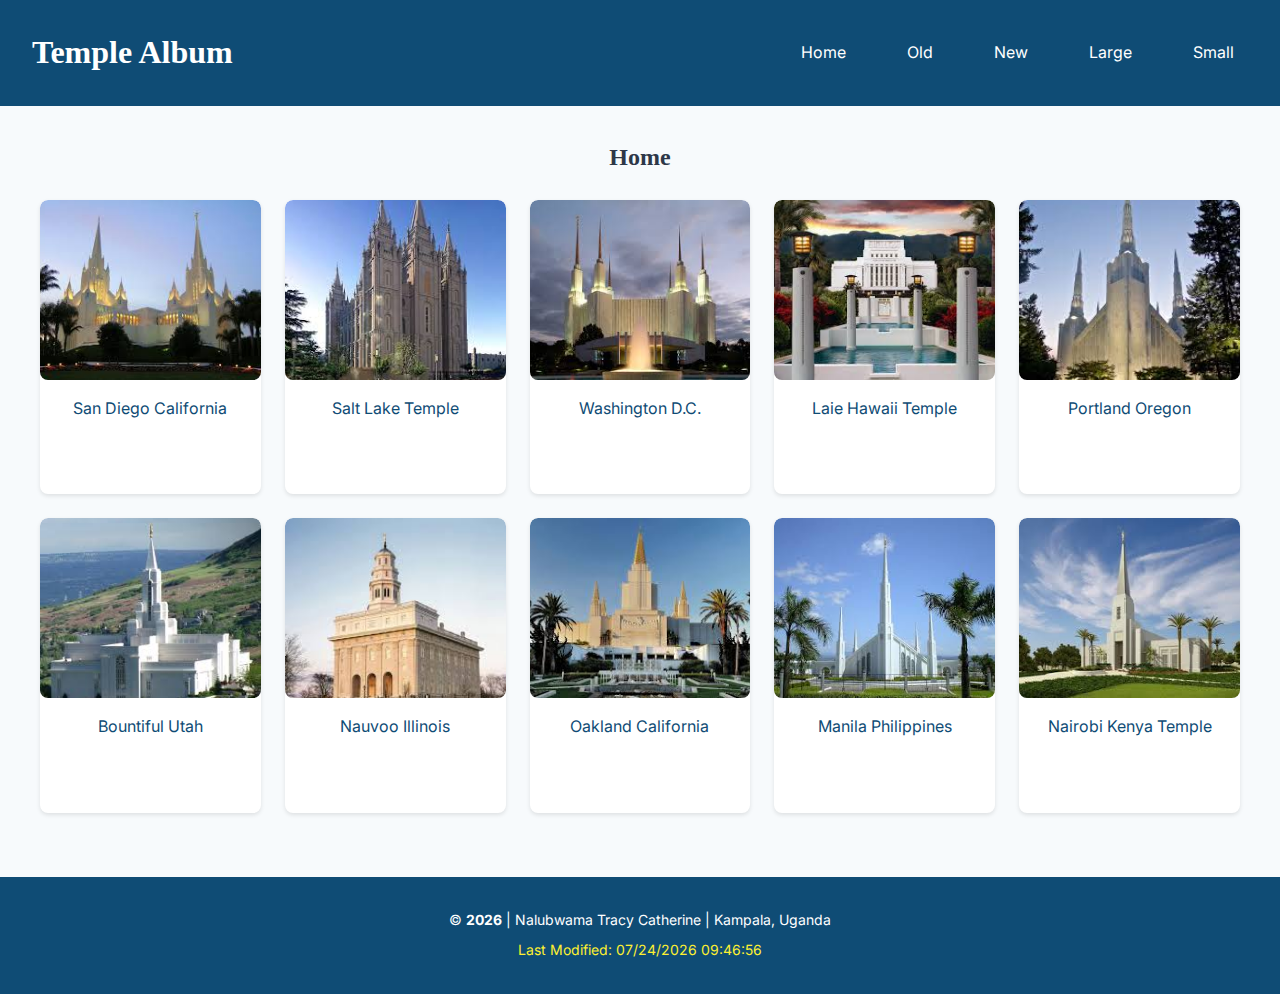
<file: styles/temples.html>
<!DOCTYPE html>
<html lang="en">
<head>
    <meta charset="UTF-8">
    <meta name="viewport" content="width=device-width, initial-scale=1.0">
    <meta name="description" content="Temple Album - A collection of LDS temples from around the world">
    <meta name="author" content="Nalubwama Tracy Catherine">
    <title>Temple Album</title>
    <link href="https://fonts.googleapis.com/css2?family=Inter:wght@400;600&display=swap" rel="stylesheet">
    <link rel="stylesheet" href="/styles/temples.css">
    <link rel="stylesheet" href="/styles/temples.large.css" media="screen and (min-width: 768px)">
    <script src="/scripts/temples.js" defer></script>
</head>
<body>
    <header>
        <h1>Temple Album</h1>
        <button id="menu-toggle" aria-label="Toggle Menu">&#9776;</button>
        <nav id="main-nav">
            <a href="#">Home</a>
            <a href="#">Old</a>
            <a href="#">New</a>
            <a href="#">Large</a>
            <a href="#">Small</a>
        </nav>
    </header>

    <main>
        <h2>Home</h2>
        <section class="gallery">
            <figure>
                <img src="/images/download.jpgSAN.jpg" alt="San Diego California Temple">
                <figcaption>San Diego California</figcaption>
            </figure>
            <figure>
                <img src="/images/download.jpg Salt.jpg" alt="Salt Lake Temple">
                <figcaption>Salt Lake Temple</figcaption>
            </figure>
            <figure>
                <img src="/images/download.jpgWashington.jpg" alt="Washington D.C. Temple">
                <figcaption>Washington D.C.</figcaption>
            </figure>
            <figure>
                <img src="/images/download.jpgLei.jpg" alt="Laie Hawaii Temple">
                <figcaption>Laie Hawaii Temple</figcaption>
            </figure>
            <figure>
                <img src="/images/download.jpgPortland.jpg" alt="Portland Oregon Temple">
                <figcaption>Portland Oregon</figcaption>
            </figure>
            <figure>
                <img src="/images/download.jpgUtah.jpg" alt="Bountiful Utah Temple">
                <figcaption>Bountiful Utah</figcaption>
            </figure>
            <figure>
                <img src="/images/download.jpgNauvoo.jpg" alt="Nauvoo Illinois Temple">
                <figcaption>Nauvoo Illinois</figcaption>
            </figure>
            <figure>
                <img src="/images/download.jpgOakland.jpg" alt="Oakland California Temple">
                <figcaption>Oakland California</figcaption>
            </figure>
            <figure>
                <img src="/images/download.jpgManila.jpg" alt="Manila Philippines Temple">
                <figcaption>Manila Philippines</figcaption>
            </figure>
            <figure>
                <img src="/images/download.jpgNairobi.jpg" alt="Nairobi Kenya Temple">
                <figcaption>Nairobi Kenya Temple</figcaption>
            </figure>
        </section>
    </main>

    <footer>
        <p>© <span id="currentyear"></span> | Nalubwama Tracy Catherine | Kampala, Uganda</p>
        <p id="lastModified" class="header-highlight"></p>
    </footer>
</body>
</html>
</file>
<file: styles/form.css>
/* General Form Styling */
body {
    font-family: Arial, sans-serif;
    background-color: #eae4f2;
    color: #2d3748;
    margin: 0;
    padding: 0;
  }
  
  header {
    background-color: #4c007d;
    color: white;
    text-align: center;
    padding: 1.5rem;
  }
  
  header h1 {
    font-size: 1.8rem;
    margin: 0;
  }
  
  main {
    max-width: 600px;
    margin: 2rem auto;
    padding: 1.5rem;
    background-color: #f5f0fb;
    border-radius: 10px;
    box-shadow: 0 2px 6px rgba(0, 0, 0, 0.1);
  }
  
  /* Form Section */
  form {
    display: flex;
    flex-direction: column; /* Stack all form fields vertically */
    gap: 1rem;
  }
  
  label, legend {
    font-weight: bold;
    margin-bottom: 0.5rem;
    display: block; /* Ensure labels and inputs are stacked vertically */
  }
  
  select, input[type="text"], input[type="date"], textarea, button {
    width: 100%;
    padding: 0.75rem;
    border: 1px solid #ccc;
    border-radius: 5px;
  }
  
  textarea {
    resize: vertical;
  }
  
  fieldset {
    border: 1px solid #ddd;
    border-radius: 5px;
    padding: 1rem;
  }
  
  /* Keep the rating radio buttons horizontal */
  fieldset#ratingFieldset {
    display: flex;
    flex-wrap: wrap; /* Allow wrapping if needed */
    gap: 1rem;
    align-items: center;
  }
  
  fieldset#ratingFieldset legend {
    flex-basis: 100%; /* Legend spans full width */
    margin-bottom: 1rem;
  }
  
  fieldset#ratingFieldset label {
    display: flex;
    align-items: center;
    gap: 0.25rem; /* Spacing between radio and star */
  }
  
  legend {
    font-weight: bold;
    color: #4c007d;
  }
  
  .required {
    color: #6b359d;;
  }
  
  button {
    background-color: #6b359d;
    color: white;
    font-weight: bold;
    border: none;
    padding: 0.8rem;
    border-radius: 5px;
    cursor: pointer;
    transition: background-color 0.3s ease;
  }
  
  button:hover {
    background-color: #4c007d;
  }
  
  /* Footer */
  footer {
    background-color: #4c007d;
    color: white;
    text-align: center;
    padding: 1rem;
  }
  
  footer p {
    margin: 0.5rem 0;
  }
</file>
<file: styles/place.css>
/* Place styles */
:root {
    --primary-color: #0f4c75;
    --secondary-color: #1e40af;
    --text-color: #2d3748;
    --background-color: #f7fafc;
    --card-background: rgba(255, 255, 255, 0.9);
    --header-font: 'Playfair Display', serif;
    --body-font: 'Inter', sans-serif;
}

* {
    margin: 0;
    padding: 0;
    box-sizing: border-box;
}

body {
    font-family: var(--body-font);
    background-color: var(--background-color);
    color: var(--text-color);
    overflow-x: hidden;
    display: flex;
    flex-direction: column;
    min-height: 100vh; /* Ensures the body covers the viewport */
}

header {
    background-color: var(--primary-color);
    color: white;
    text-align: center;
    padding: 1rem;
    flex-shrink: 0;
    position: relative; /* Add this */
    z-index: 10; /* Add this */
}

header::after {
    content: "";
    display: block;
    width: 100%;
    height: 4px;
    background-color: yellow;
    position: absolute;
    bottom: 0;
    left: 0;
    z-index: 11; /* Add this to ensure it's above header */
}
header h1 {
    font-family: var(--header-font);
    font-size: 2rem;
    margin: 0;
}

main {
    flex: 1 0 auto; /* Pushes footer to the bottom */
    padding: 0;
    margin: 0;
}

.hero-section {
    position: relative;
    text-align: center;
    width: 100%;
    margin: 0;
    padding: 0;
}

.hero-image {
    width: 100vw;
    height: 40vw;
    object-fit: cover;
    min-height: 250px;
    max-height: 80vh;
    position: relative;
    z-index: 1;
}

/* Overlay cards */
.card {
    background-color: var(--card-background);
    padding: 1.5rem;
    border-radius: 0.5rem;
    box-shadow: 0 4px 8px rgba(0, 0, 0, 0.15);
    margin: 1rem auto;
    width: 90%;
    max-width: 300px;
    position: absolute;
    z-index: 2;
}

.data-section {
    top: 20px;
    left: 20px;
}

.weather-section {
    bottom: 20px;
    right: 20px;
}

.card h2 {
    background-color: var(--primary-color);
    color: white;
    padding: 0.5rem;
    border-radius: 0.25rem;
    text-align: center;
    font-size: 1.2rem;
    margin-bottom: 1rem;
}

.card ul {
    list-style-type: none;
    padding: 0;
    margin: 0;
}

.card li {
    display: grid;
    grid-template-columns: 120px auto;
    margin-bottom: 0.5rem;
    text-align: left;
}

.card li strong {
    font-weight: bold;
    color: var(--text-color);
    text-align: right;
    padding-right: 0.5rem;
}

.card li span {
    font-weight: normal;
    color: var(--text-color);
    text-align: left;
}

.weather-icon {
    font-size: 1.5rem;
}

/* Footer Styling */
footer {
    background-color: var(--primary-color);
    color: white;
    text-align: center;
    padding: 1.5rem 1rem;
    margin-top: auto;
    flex-shrink: 0; /* Prevents footer from stretching */
}

footer p {
    margin: 0.5rem 0;
}

footer span {
    font-weight: bold;
}

/* Responsive styling for mobile screens */
@media screen and (max-width: 767px) {
    .hero-image {
        height: auto;
    }

    .data-section, .weather-section {
        position: static;
        width: 100%;
        margin-top: 1rem;
    }

    .card {
        background-color: transparent; /* Remove background color */
        box-shadow: none; /* Remove shadow */
    }

    .weather-icon {
        display: none;
    }

    .mobile-weather-icon {
        display: block;
        width: 200px;
        height: auto;
        margin: 1rem auto;
    }

    footer {
        margin-top: 1rem;
    }
}

@media screen and (max-width: 767px) {
    .mobile-weather-icon {
        display: block;
        width: 200px;
        height: auto;
        margin: 1rem auto;
    }
}

/* Responsive styling for wide screens */
@media screen and (min-width: 768px) {
    .hero-section {
        max-width: 100vw;
    }

    .data-section {
        position: absolute;
        top: 20px;
        left: 20px;
    }

    .weather-section {
        position: absolute;
        bottom: 20px;
        right: 20px;
    }

    .weather-icon {
        display: inline;
    }

    .mobile-weather-icon {
        display: none;
    }
}
</file>
<file: styles/temples.large.css>
/* temples-large.css */

/* Header adjustments for large screens */
header {
    display: flex;
    align-items: center;
    justify-content: space-between;
    padding: 1rem 2rem;
}

header h1 {
    font-size: 2rem;
}

#menu-toggle {
    display: none; /* Hide the hamburger menu button on larger screens */
}

/* Navigation - Horizontal layout for larger screens */
#main-nav {
    display: flex; /* Show navigation items in a row */
    flex-direction: row;
    gap: 2rem;
    background-color: transparent;
}

nav a {
    color: white;
    text-decoration: none;
    font-size: 1rem;
    padding: 0.5rem 0;
    padding: 0.5rem 0.9rem;
    transition: color 0.3s ease;
}

nav a:hover {
    color: #ddd;
}

/* Main content adjustments */
main {
    max-width: 1400px; /* Center and limit width on larger screens */
    margin: 0 auto;
    padding: 2rem 0;
}

h2 {
    font-size: 1.5rem;
    margin-bottom: 1.5rem;
    color: var(--text-color);
}

/* Gallery adjustments for multi-column layout */
.gallery {
    display: grid;
    grid-template-columns: repeat(auto-fit, minmax(200px, 1fr)); /* Multi-column layout */
    gap: 1.5rem;
    max-width: 1200px;
    margin: 0 auto;
}

/* Footer */
footer {
    padding: 1.5rem;
    font-size: 0.875rem;
}
</file>
<file: individual-project/styles/main.css>
:root {
    --primary-color: #2c5530;
    --secondary-color: #4a8b3d;
    --text-color: #333;
    --background-color: #fff;
  }
  
  * {
    margin: 0;
    padding: 0;
    box-sizing: border-box;
  }
  
  body {
    font-family: Arial, sans-serif;
    line-height: 1.6;
    color: var(--text-color);
  }
  
  .main-nav {
    background-color: var(--primary-color);
    padding: 1rem;
    display: flex;
    justify-content: space-between;
    align-items: center;
  }
  
  .nav-links {
    display: flex;
    gap: 2rem;
    list-style: none;
  }
  
  .nav-links a {
    color: white;
    text-decoration: none;
  }
  
  .hamburger {
    display: none;
    background: none;
    border: none;
    cursor: pointer;
    flex-direction: column;
  }
  
  .hamburger span {
    display: block;
    width: 25px;
    height: 3px;
    background-color: white;
    margin: 5px 0;
    transition: 0.3s;
    background: #333;
    margin-bottom: 4px;
    border-radius: 5px;
  }
  
  .hamburger.active span:nth-child(1) {
    transform: rotate(45deg) translate(5px, 5px);
  }
  
  .hamburger.active span:nth-child(2) {
    opacity: 0;
  }
  
  .hamburger.active span:nth-child(3) {
    transform: rotate(-45deg) translate(5px, -5px);
  }
  
  @media (max-width: 768px) {
    .hamburger {
      display: flex;
    }
  
    .nav-links {
      display: none;
      position: absolute;
      top: 70px;
      left: 0;
      right: 0;
      background: var(--primary-color);
      flex-direction: column;
      padding: 1rem;
      text-align: center;
      width: 100%;
    }
  
    .nav-links.active {
      display: flex;
    }

    .nav-links.open {
      display: flex;
    }

    .nav-links li {
      margin: 15px 0;
    }
  }
  
  .site-footer {
    background-color: var(--primary-color);
    color: white;
    padding: 3rem 1rem 1rem;
    margin-top: 2rem;
}

.footer-content {
    max-width: 1200px;
    margin: 0 auto;
    display: grid;
    grid-template-columns: repeat(auto-fit, minmax(250px, 1fr));
    gap: 2rem;
}

.footer-section {
    padding: 1rem;
}

.footer-section h3 {
    color: white;
    margin-bottom: 1rem;
    font-size: 1.2rem;
    position: relative;
}

.footer-section h3::after {
    content: '';
    position: absolute;
    left: 0;
    bottom: -5px;
    width: 50px;
    height: 2px;
    background-color: var(--secondary-color);
}

.footer-section ul {
    list-style: none;
    padding: 0;
}

.footer-section ul li {
    margin-bottom: 0.5rem;
}

.footer-section a {
    color: white;
    text-decoration: none;
    transition: color 0.3s ease;
}

.footer-section a:hover {
    color: var(--secondary-color);
}

.social-icons {
    display: flex;
    gap: 1rem;
    margin-top: 1rem;
}

.social-icons a {
    background-color: rgba(255, 255, 255, 0.1);
    width: 35px;
    height: 35px;
    border-radius: 50%;
    display: flex;
    align-items: center;
    justify-content: center;
    transition: background-color 0.3s ease;
}

.social-icons a:hover {
    background-color: var(--secondary-color);
}

.newsletter-form {
    display: flex;
    gap: 0.5rem;
    margin-top: 1rem;
}

.newsletter-form input {
    padding: 0.5rem;
    border: none;
    border-radius: 4px;
    flex: 1;
}

.newsletter-form button {
    padding: 0.5rem 1rem;
    background-color: var(--secondary-color);
    border: none;
    border-radius: 4px;
    color: white;
    cursor: pointer;
    transition: background-color 0.3s ease;
}

.newsletter-form button:hover {
    background-color: #3a6f31;
}

.footer-bottom {
    text-align: center;
    margin-top: 2rem;
    padding-top: 2rem;
    border-top: 1px solid rgba(255, 255, 255, 0.1);
}

@media (max-width: 768px) {
    .footer-content {
        grid-template-columns: 1fr;
    }
    
    .newsletter-form {
        flex-direction: column;
    }
    
    .social-icons {
        justify-content: center;
    }
    
    .footer-section {
        text-align: center;
    }
    
    .footer-section h3::after {
        left: 50%;
        transform: translateX(-50%);
    }
}



.card {
    border: 1px solid #ccc;
    border-radius: 8px;
    overflow: hidden;
    width: 300px;
}

.card img {
    width: 100%;
    height: auto;
}

.card-body {
    padding: 16px;
}

.card-title {
    font-size: 1.25em;
    margin-bottom: 8px;
}

.card-text {
    margin-bottom: 8px;
}

.btn {
    display: inline-block;
    padding: 8px 16px;
    background-color: #007bff;
    color: #fff;
    text-align: center;
    border-radius: 4px;
    text-decoration: none;
}

.btn:hover {
    background-color: #0056b3;
}
</file>
<file: individual-project/styles/about.css>
.about-hero {
    background-image: url(../images/women\ doing\ fitness.jpg);
    background-position: center;
    background-repeat: no-repeat;
    background-size: cover;
    color: white;
    text-align: center;
    padding: 4rem 2rem;
    margin-bottom: 2rem;
    
    
}

.cover-image {
    width: 100%;
    height: auto;
    
}

.hero-text {
    position: fixed;
    top: 50%;
    left: 50%;
    transform: translate(-50%, -50%);
    background-color: rgba(0, 0, 0, 0.5);
    padding: 1rem;
    border-radius: 8px;
}

.hero-text h1 {
    font-size: 2.5rem;
    margin-bottom: 0.5rem;
}

.hero-text p {
    font-size: 1.2rem;
}

.about-hero h1 {
    font-size: 2.5rem;
    margin-bottom: 1rem;
}

.mission-vision {
    display: grid;
    grid-template-columns: repeat(auto-fit, minmax(250px, 1fr));
    gap: 2rem;
    padding: 2rem;
    max-width: 1200px;
    margin: 0 auto;
}

.mission, .vision {
    text-align: center;
    padding: 2rem;
    background-color: #f5f5f5;
    border-radius: 8px;
    transition: transform 0.3s ease;
}

.mission:hover, .vision:hover {
    transform: translateY(-5px);
}

.mission i, .vision i {
    font-size: 2.5rem;
    color: var(--primary-color);
    margin-bottom: 1rem;
}

.key-features {
    padding: 2rem;
    max-width: 1200px;
    margin: 0 auto;
}

.key-features h2 {
    text-align: center;
    margin-bottom: 2rem;
}

.features-grid {
    display: grid;
    grid-template-columns: repeat(auto-fit, minmax(200px, 1fr));
    gap: 2rem;
}

.feature {
    text-align: center;
    padding: 1.5rem;
    border: 1px solid #ddd;
    border-radius: 8px;
    transition: transform 0.3s ease;
}

.feature:hover {
    transform: translateY(-5px);
}

.feature i {
    font-size: 2rem;
    color: var(--primary-color);
    margin-bottom: 1rem;
}

.feature h3 {
    margin-bottom: 0.5rem;
}

@media (max-width: 768px) {
    .about-hero h1 {
        font-size: 2rem;
    }
    
    .mission-vision {
        grid-template-columns: 1fr;
    }
    
    .features-grid {
        grid-template-columns: 1fr;
    }
}
</file>
<file: individual-project/styles/home.css>
.hero {
    height: 80vh;
    background-image: linear-gradient(rgba(0, 0, 0, 0.5), rgba(0, 0, 0, 0.5)), url('../images/carrying\ weights.jpg');
    background-size: cover;
    background-position: center;
    background-attachment: fixed;
    display: flex;
    align-items: center;
    justify-content: center;
    color: white;
    text-align: center;
}

.hero-content {
    padding: 2rem;
    max-width: 800px;
}

.hero h1 {
    font-size: 3.5rem;
    margin-bottom: 1rem;
    text-shadow: 2px 2px 4px rgba(0, 0, 0, 0.5);
}

.hero p {
    font-size: 1.5rem;
    margin-bottom: 2rem;
    text-shadow: 1px 1px 2px rgba(0, 0, 0, 0.5);
}

.cta-button {
    display: inline-block;
    padding: 1rem 2rem;
    background-color: var(--primary-color);
    color: white;
    text-decoration: none;
    border-radius: 5px;
    transition: background-color 0.3s ease;
}

.cta-button:hover {
    background-color: var(--secondary-color);
}

.intro {
    text-align: center;
    padding: 4rem 2rem;
    background-color: #f5f5f5;
}

.intro h2 {
    color: var(--primary-color);
    margin-bottom: 1rem;
}

.farming-places-section {
    padding: 4rem 2rem;
}

.farming-places-section h2 {
    text-align: center;
    margin-bottom: 2rem;
    color: var(--primary-color);
}

.farming-places-grid {
    display: flex;
    flex-wrap: wrap;
    gap: 20px;
    justify-content: center;
    margin-top: 20px;
}

.farming-places-grid .card {
    border: 1px solid #ddd;
    border-radius: 8px;
    overflow: hidden;
    width: 300px;
    box-shadow: 0 2px 5px rgba(0, 0, 0, 0.1);
}

.farming-places-grid .card img {
    width: 100%;
    height: auto;
}

.farming-places-grid .card-body {
    padding: 15px;
}

.farming-places-grid .card-title {
    font-size: 1.25em;
    margin-bottom: 10px;
}

.farming-places-grid .card-text {
    margin-bottom: 10px;
}

.farming-places-grid .btn {
    display: inline-block;
    padding: 10px 15px;
    background-color: #007bff;
    color: #fff;
    text-align: center;
    border-radius: 5px;
    text-decoration: none;
}

.farming-places-grid .btn:hover {
    background-color: #0056b3;
}

.farm-card {
    background: white;
    border-radius: 10px;
    overflow: hidden;
    box-shadow: 0 2px 10px rgba(0, 0, 0, 0.1);
    transition: transform 0.3s ease;
}

.farm-card:hover {
    transform: translateY(-5px);
}

.farm-card img {
    width: 100%;
    height: 200px;
    object-fit: cover;
}

.farm-info {
    padding: 1.5rem;
}

.farm-info h3 {
    color: var(--primary-color);
    margin-bottom: 0.5rem;
}

.farm-location {
    color: #666;
    font-size: 0.9rem;
    margin-bottom: 0.5rem;
}

.farm-crops {
    display: flex;
    flex-wrap: wrap;
    gap: 0.5rem;
    margin-top: 1rem;
}

.crop-tag {
    background-color: #e0f2e9;
    color: var(--primary-color);
    padding: 0.25rem 0.75rem;
    border-radius: 15px;
    font-size: 0.8rem;
}

.featured-crops {
    padding: 4rem 2rem;
    background-color: #f5f5f5;
}

.featured-crops h2 {
    text-align: center;
    margin-bottom: 2rem;
    color: var(--primary-color);
}

.crops-grid {
    display: grid;
    grid-template-columns: repeat(auto-fit, minmax(250px, 1fr));
    gap: 2rem;
    max-width: 1200px;
    margin: 0 auto;
}

.crop-card {
    background: white;
    border-radius: 10px;
    overflow: hidden;
    box-shadow: 0 2px 10px rgba(0, 0, 0, 0.1);
    transition: transform 0.3s ease;
}

.crop-card:hover {
    transform: translateY(-5px);
}

.crop-card img {
    width: 100%;
    height: 200px;
    object-fit: cover;
}

.crop-info {
    padding: 1.5rem;
    text-align: center;
}

.crop-info h3 {
    color: var(--primary-color);
    margin-bottom: 0.5rem;
}

@media (max-width: 768px) {
    .hero h1 {
        font-size: 2.5rem;
    }

    .hero p {
        font-size: 1.2rem;
    }

    .farming-places-grid,
    .crops-grid {
        grid-template-columns: 1fr;
    }
}
</file>
<file: individual-project/styles/contact.css>
/* contact.css */
 .contact-form {
    max-width: 600px;
    margin: 2rem auto;
    padding: 2rem;
  }
  
  .form-group {
    margin-bottom: 1.5rem;
  }
  
  label {
    display: block;
    margin-bottom: 0.5rem;
  }
  
  input,
  textarea {
    width: 100%;
    padding: 0.5rem;
    border: 1px solid #ddd;
    border-radius: 4px;
  }
  
  button {
    background-color: var(--primary-color);
    color: white;
    padding: 0.75rem 1.5rem;
    border: none;
    border-radius: 4px;
    cursor: pointer;
  }
  
  button:hover {
    background-color: var(--secondary-color);
  }
</file>
<file: Project/styles/styles.css>
/* Global Styles */
body {
    font-family: 'Inter', sans-serif;
    background-color: #f4f4f4;
    color: black;
    margin: 0;
    padding: 0;
    line-height: 1.6;
}

.container {
    width: 80%;
    margin: auto;
    overflow: hidden;
}

/* Header Styling */
header {
    background: #003366;
    color: #fff;
    padding: 20px;
    text-align: center;
}

h2, h3 {
    color: black;
}

/* Section Styling */
section {
    background: darkkhaki;
    padding: 20px;
    margin: 20px 0;
    border-radius: 8px;
    box-shadow: 0 0 10px rgba(0, 0, 0, 0.1);
}
section p{
    color: #000407;
}

/* Typography */
h2 {
    border-bottom: 2px solid #2980b9;
    padding-bottom: 5px;
}

p {
    font-size: 1.1em;
    line-height: 1.5;
}

/* Wireframe Images */
.wireframe {
    display: flex;
    justify-content: center;
    gap: 20px;
    margin: 20px 0;
}

.wireframe img {
    max-width: 100%;
    height: auto;
    border: 2px solid #2980b9;
    border-radius: 5px;
}

/* Footer Styling */
footer {
    background: #003366;
    color: #fff;
    text-align: center;
    padding: 10px;
    margin-top: 20px;
}

/* Responsive Design */
@media (max-width: 768px) {
    .container {
        width: 95%;
    }
    
    .wireframe {
        flex-direction: column;
        align-items: center;
    }
}
</file>
<file: styles/temple.large.css>
/* temples-large.css */

/* Header adjustments for large screens */
header {
    display: flex;
    align-items: center;
    justify-content: space-between;
    padding: 1rem 2rem;
}

header h1 {
    font-size: 2rem;
}

#menu-toggle {
    display: none; /* Hide the hamburger menu button on larger screens */
}

/* Navigation - Horizontal layout for larger screens */
#main-nav {
    display: flex; /* Show navigation items in a row */
    flex-direction: row;
    gap: 2rem;
    background-color: transparent;
}

nav a {
    color: white;
    text-decoration: none;
    font-size: 1rem;
    padding: 0.5rem 0;
    padding: 0.5rem 0.9rem;
    transition: color 0.3s ease;
}

nav a:hover {
    color: #ddd;
}

/* Main content adjustments */
main {
    max-width: 1400px; /* Center and limit width on larger screens */
    margin: 0 auto;
    padding: 2rem 0;
}

h2 {
    font-size: 1.5rem;
    margin-bottom: 1.5rem;
    color: var(--text-color);
}

/* Gallery adjustments for multi-column layout */
.gallery {
    display: grid;
    grid-template-columns: repeat(auto-fit, minmax(200px, 1fr)); /* Multi-column layout */
    gap: 1.5rem;
    max-width: 1200px;
    margin: 0 auto;
}

/* Footer */
footer {
    padding: 1.5rem;
    font-size: 0.875rem;
}
</file>
<file: styles/base.css>
/* Base styles and CSS reset */
:root {
    --primary-color: #0f4c75;
    --secondary-color: #1e40af;
    --text-color: #2d3748;
    --background-color: #f7fafc;
    --card-background: #ffffff;
    --header-font: 'Playfair Display', serif;
    --body-font: 'Inter', sans-serif;
    --card-height: 600px;
  }
  
  * {
    margin: 0;
    padding: 0;
    box-sizing: border-box;
  }
  
  body {
    font-family: var(--body-font);
    color: var(--text-color);
    line-height: 1.6;
    background-color: var(--background-color);
  }
  
  /* Header styles */
  header {
    background-color: var(--primary-color);
    color: white;
    text-align: center;
  }
  
  h1 {
    font-family: var(--header-font);
    font-size: 2.5rem;
    margin-bottom: 1.5rem;
  }
  
  nav {
    display: flex;
    justify-content: center;
    gap: 3rem;
    flex-wrap: wrap;
    background-color: #040924;
  }
  
  nav a {
    color: white;
    text-decoration: none;
    padding: 0.5rem 1rem;
    border-radius: 0.25rem;
    transition: background-color 0.3s ease;
  }
  
  nav a:hover {
    background-color: var(--secondary-color);
  }
  
  /* Main content styles */
  main {
    max-width: 1400px;
    margin: 2rem auto;
    padding: 0 1rem;
    display: grid;
    grid-template-columns: 2fr 1fr;
    gap: 2rem;
  }
  
  .card {
    background-color: var(--card-background);
    border-radius: 0.5rem;
    box-shadow: 0 2px 4px rgba(0, 0, 0, 0.1);
    overflow: hidden;
    height: var(--card-height);
    display: flex;
    flex-direction: column;
  }
  
  .card h2 {
    font-family: var(--header-font);
    font-size: 1.75rem;
    padding: 1rem;
    color: white;
    background-color: var(--primary-color);
    margin: 0;
    text-align: center;
  }
  
  /* About section styles */
  .about-content {
    padding: 1.5rem;
    display: flex;
    gap: 2rem;
    align-items: flex-start;
    flex: 0 0 auto;
    flex-direction: row; /* Ensure the image remains on the right */
  }
  
  h3 {
    font-size: 1.5rem;
    text-align: center;
    margin-bottom: 1rem;
  }
  
  .about-text {
    flex: 1;
    text-align: justify;
  }
  
  .profile-photo {
    width: 80px;
    height: 100px;
    border-radius: 0.25rem;
    margin-top: 1rem;
    overflow: hidden;
  }
  
  .profile-photo-img {
    width: 100%;
    height: 100%;
    object-fit: cover;
    object-position: center;
  }
  
  .about-section {
    margin-bottom: 1rem; /* Adjust the margin as needed to reduce the gap */
  }
  
  .location-info {
    display: flex;
    flex-direction: column;
    align-items: center;
    padding-top: 1rem; /* Adjust the padding as needed to reduce the gap */
  }
  
  .location-info h3 {
    margin-bottom: 1rem; /* Adjust the margin as needed */
  }
  
  .location-info h3::after {
    content: "";
    display: block;
    width: 100%;
    height: 1px;
    background-color: #2d3748; /* Adjust the color as needed */
    margin: 0.5rem auto 0; /* Adjust the margin as needed */
  }
  
  .location-details {
    display: flex;
    align-items: center;
    padding: 1.5rem; /* Adjust the padding as needed */
    gap: 1rem;
  }
  
  .flag-container {
    flex: 0 0 150px;
  }
  
  .location-content {
    flex: 1;
  }
  
  .flag-img {
    width: 150px;
    height: 100px;
    object-fit: cover;
    object-position: center;
    border: 1px solid #e2e8f0;
  }
  
  .flag-caption {
    font-size: 0.875rem;
    color: #181a1f;
    text-align: center;
    margin-top: 0.5rem;
  }
  
  /* Resources section styles */
  .resources-section {
    display: flex;
    flex-direction: column;
  }
  
  .resources-section ul {
    padding: 2rem;
    list-style: disc;
    margin-left: 1.5rem;
    flex: 1;
    display: flex;
    flex-direction: column;
    justify-content: center;
  }
  
  .resources-section li {
    margin-bottom: 1rem;
    padding-left: 0.5rem;
  }
  
  .resources-section a {
    color: var(--primary-color);
    text-decoration: none;
    font-size: 1.1rem;
    transition: color 0.3s ease;
  }
  
  .resources-section a:hover {
    color: var(--secondary-color);
    text-decoration: underline;
  }
  
  .header-highlight {
    color: rgb(253, 240, 49);
  }
  
  /* Footer styles */
  footer {
    background-color: var(--primary-color);
    color: white;
    text-align: center;
    padding: 2rem 1rem;
    margin-top: 2rem;
  }
  
  footer p {
    margin: 0.5rem 0;
  }
  
  footer span {
    font-weight: bold;
  }
  
  /* Responsive adjustments */
  @media (max-width: 1024px) {
    main {
      grid-template-columns: 1fr;
    }
  
    .card {
      height: auto;
      min-height: var(--card-height);
    }
  
    .about-content {
      flex-direction: row; /* Ensure the image remains on the right */
    }
  
    .profile-photo {
      max-width: 80px;
      height: 100px;
      margin: 0 auto 1rem;
      overflow: hidden; /* Ensure any overflow is hidden */
    }
    
    .profile-photo img {
      width: 100%;
      height: 100%;
      object-fit: cover; /* Ensure the image covers the container without distortion */
      object-position: center; /* Center the image within the container */
    }
  
    .about-text {
      text-align: left;
    }
  
    .location-info {
      flex-direction: column;
      text-align: center;
    }
  
    .flag-container {
      margin: 0 auto 1rem;
    }
  }
  
  @media (max-width: 768px) {
    h1 {
      font-size: 2rem;
    }
  
    nav {
      flex-direction: column;
      gap: 0.75rem;
    }
  }
</file>
<file: styles/temples.css>
/* Base styles and CSS reset */
:root {
    --primary-color: #0f4c75;
    --secondary-color: #1e40af;
    --text-color: #2d3748;
    --background-color: #f7fafc;
    --header-font: 'Playfair Display', serif;
    --body-font: 'Inter', sans-serif;
  }
  
  * {
    margin: 0;
    padding: 0;
    box-sizing: border-box;
  }
  
  body {
    font-family: var(--body-font);
    color: var(--text-color);
    background-color: var(--background-color);
    line-height: 1.6;
  }
  
  /* Header */
  header {
    background-color: var(--primary-color);
    color: white;
    padding: 1rem;
    text-align: center;
    position: relative;
  }
  
  header h1 {
    font-family: var(--header-font);
    font-size: 1.5rem;
    margin: 0;
  }
  
  /* Hamburger Menu Button */
  #menu-toggle {
    display: inline-block;
    font-size: 1.5rem;
    background: none;
    border: none;
    color: white;
    position: absolute;
    top: 1rem;
    right: 1rem;
  }
  
  /* Navigation - Mobile First */
  #main-nav {
    display: none;
    flex-direction: column;
    gap: 1rem;
    text-align: center;
    padding: 1rem 0;
    background-color: #040924;
  }
  
  #main-nav.visible {
    display: flex;
  }
  
  nav a {
    color: white;
    text-decoration: none;
    padding: 0.5rem 1rem;
    border-radius: 0.25rem;
    transition: background-color 0.3s ease;
  }
  
  nav a:hover {
    background-color: var(--secondary-color);
  }
  
  /* Main content */
  main {
    padding: 1rem;
    text-align: center;
  }
  
  h2 {
    font-family: var(--header-font);
    font-size: 1.75rem;
    color: var(--primary-color);
    margin-bottom: 1rem;
  }
  
  /* Gallery */
  .gallery {
    display: grid;
    grid-template-columns: 1fr;
    gap: 1rem;
  }
  
  figure {
    background-color: white;
    border-radius: 0.5rem;
    overflow: hidden;
    box-shadow: 0 2px 4px rgba(0, 0, 0, 0.1);
    text-align: center;
    aspect-ratio: 3/4; /* Add aspect ratio for consistent sizing */
  }
  
  figure img {
    width: 300px; /* Set explicit width */
    height: 400px; /* Set explicit height */
    width: 100%;
    height: 180px;
    border-radius: 0.5rem;
    object-fit: cover; /* Maintain aspect ratio without distortion */
    object-position: center; /* Center the image within container */
  }
  
  /* Rest of the CSS remains unchanged */
  figcaption {
    padding: 0.5rem;
    color: var(--primary-color);
  }
  
  /* Footer styles */
  footer {
    background-color: var(--primary-color);
    color: white;
    text-align: center;
    padding: 2rem 1rem;
    margin-top: 2rem;
  }
  
  footer p {
    margin: 0.5rem 0;
  }
  
  footer span {
    font-weight: bold;
  }
  
  .header-highlight {
    color: rgb(253, 240, 49);
  }
  
  /* Responsive Design */
  @media screen and (min-width: 768px) {
    header {
        display: flex;
        align-items: center;
        justify-content: space-between;
        padding: 1rem 2rem;
    }
  
    header h1 {
        font-size: 2rem;
    }
  
    #menu-toggle {
        display: none;
    }
  
    #main-nav {
        display: flex;
        flex-direction: row;
        gap: 2rem;
        background-color: transparent;
    }
  
    .gallery {
        grid-template-columns: repeat(2, 1fr);
    }
  }
  
  @media screen and (min-width: 1024px) {
    .gallery {
        grid-template-columns: repeat(3, 1fr);
    }
  }
</file>
<file: styles/temple.css>
/* Base styles and CSS reset */
:root {
    --primary-color: #0f4c75;
    --secondary-color: #1e40af;
    --text-color: #2d3748;
    --background-color: #f7fafc;
    --header-font: 'Playfair Display', serif;
    --body-font: 'Inter', sans-serif;
}

* {
    margin: 0;
    padding: 0;
    box-sizing: border-box;
}

body {
    font-family: var(--body-font);
    color: var(--text-color);
    background-color: var(--background-color);
    line-height: 1.6;
}

/* Header */
header {
    background-color: var(--primary-color);
    color: white;
    padding: 1rem;
    text-align: center;
    position: relative;
}

header h1 {
    font-family: var(--header-font);
    font-size: 1.5rem;
    margin: 0;
}

/* Hamburger Menu Button */
#menu-toggle {
    display: inline-block;
    font-size: 1.5rem;
    background: none;
    border: none;
    color: white;
    position: absolute;
    top: 1rem;
    right: 1rem;
}

/* Navigation - Mobile First */
#main-nav {
    display: none;
    flex-direction: column;
    gap: 1rem;
    text-align: center;
    padding: 1rem 0;
    background-color: #040924;
}

#main-nav.visible {
    display: flex;
}

nav a {
    color: white;
    text-decoration: none;
    padding: 0.5rem 1rem;
    border-radius: 0.25rem;
    transition: background-color 0.3s ease;
}

nav a:hover {
    background-color: var(--secondary-color);
}

/* Main content */
main {
    padding: 1rem;
    text-align: center;
}

h2 {
    font-family: var(--header-font);
    font-size: 1.75rem;
    color: var(--primary-color);
    margin-bottom: 1rem;
}

/* Gallery */
.gallery {
    display: grid;
    grid-template-columns: 1fr;
    gap: 1rem;
}

figure {
    background-color: white;
    border-radius: 0.5rem;
    overflow: hidden;
    box-shadow: 0 2px 4px rgba(0, 0, 0, 0.1);
    text-align: center;
    aspect-ratio: 3/4; /* Add aspect ratio for consistent sizing */
}

figure img {
    width: 300px; /* Set explicit width */
    height: 400px; /* Set explicit height */
    width: 100%;
    height: 180px;
    border-radius: 0.5rem;
    object-fit: cover; /* Maintain aspect ratio without distortion */
    object-position: center; /* Center the image within container */
}

/* Rest of the CSS remains unchanged */
figcaption {
    padding: 0.5rem;
    color: var(--primary-color);
}

/* Footer styles */
footer {
    background-color: var(--primary-color);
    color: white;
    text-align: center;
    padding: 2rem 1rem;
    margin-top: 2rem;
}

footer p {
    margin: 0.5rem 0;
}

footer span {
    font-weight: bold;
}

.header-highlight {
    color: rgb(253, 240, 49);
}

/* Responsive Design */
@media screen and (min-width: 768px) {
    header {
        display: flex;
        align-items: center;
        justify-content: space-between;
        padding: 1rem 2rem;
    }

    header h1 {
        font-size: 2rem;
    }

    #menu-toggle {
        display: none;
    }

    #main-nav {
        display: flex;
        flex-direction: row;
        gap: 2rem;
        background-color: transparent;
    }

    .gallery {
        grid-template-columns: repeat(2, 1fr);
    }
}

@media screen and (min-width: 1024px) {
    .gallery {
        grid-template-columns: repeat(3, 1fr);
    }
}
</file>
